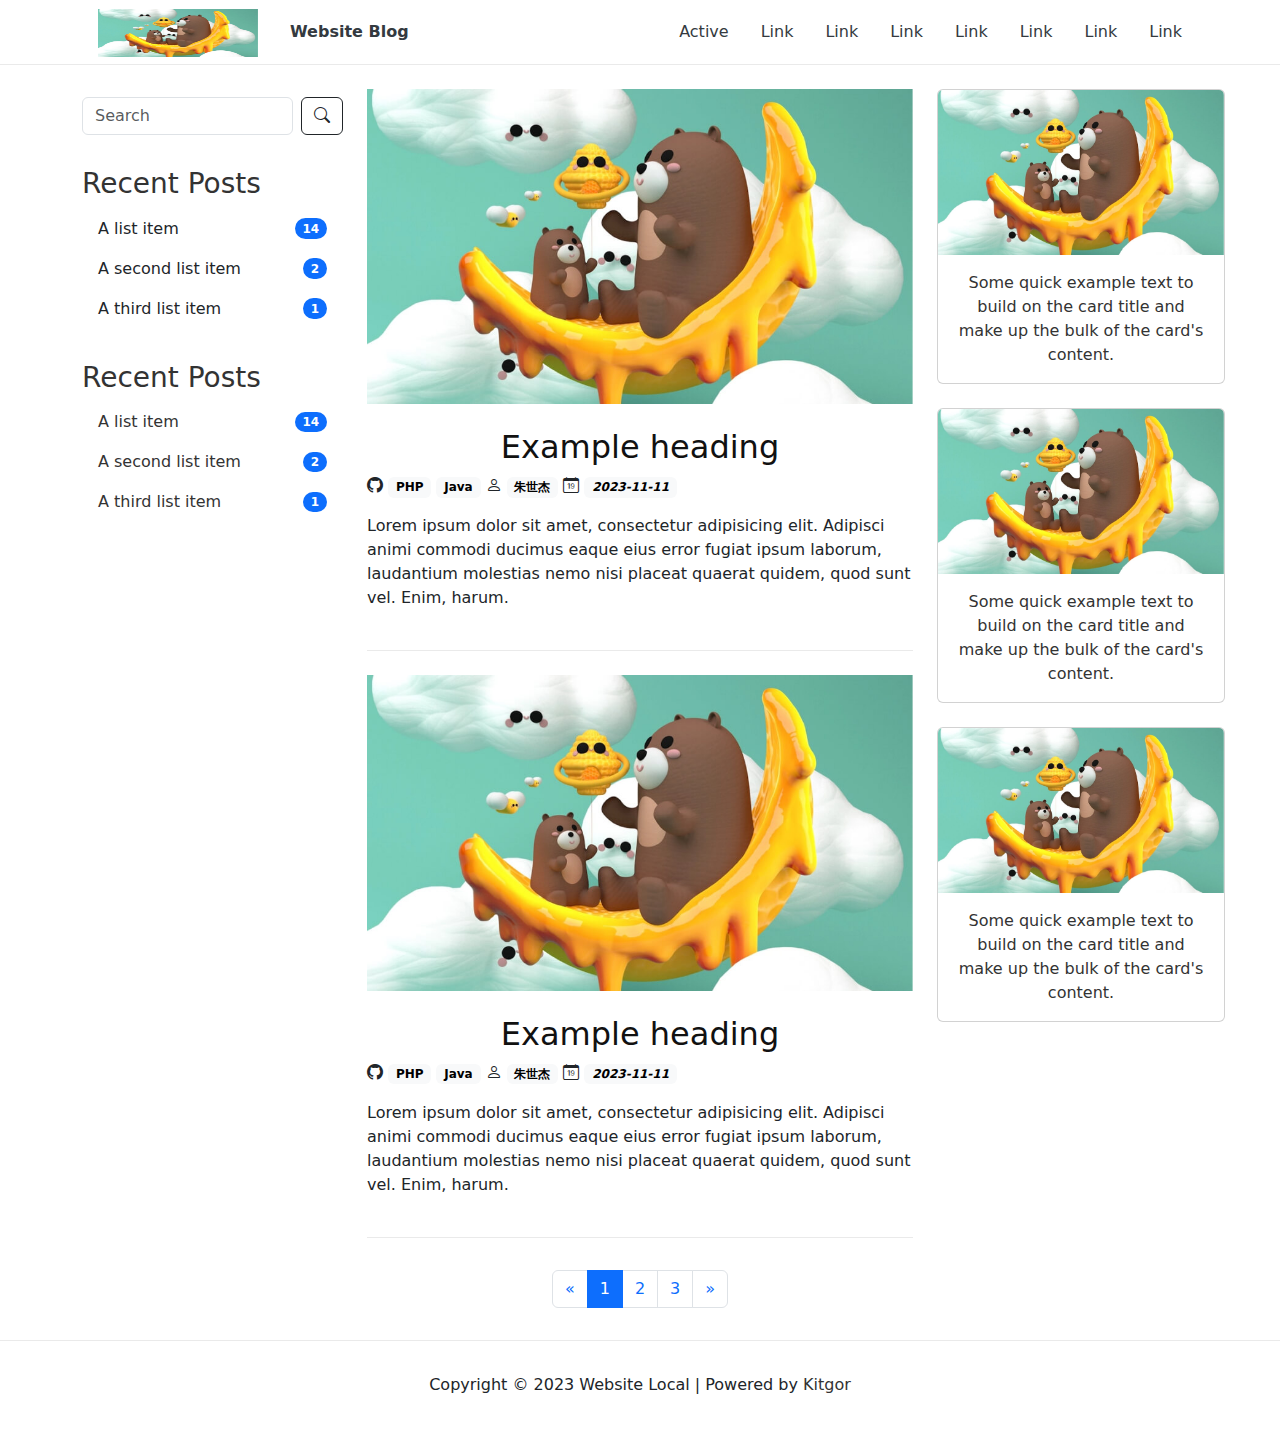
<file: index.html>
<!doctype html>
<html lang="en">
<head>
    <meta charset="UTF-8">
    <meta name="viewport"
          content="width=device-width, user-scalable=no, initial-scale=1.0, maximum-scale=1.0, minimum-scale=1.0">
    <meta http-equiv="X-UA-Compatible" content="ie=edge">
    <title>Document</title>
    <link rel="stylesheet" href="./assets/css/blog.css">

    <link href="./assets/css/bootstrap.min.css" rel="stylesheet">

    <link href="./assets/font/bootstrap-icons.min.css" rel="stylesheet">

    <script src="./assets/js/bootstrap.min.js"></script>

</head>
<body>

<!-- Header Begin: -->
<header class="container-fluid kit-primary-header">
    <div class="container text-center">
        <div class="row">
            <div class="col-4">
                <ul class="nav kit-menu-links">
                    <li class="nav-item">
                        <a class="nav-link" aria-current="page" href="detail.html">
                            <img class="kit-logo" src="./assets/img/content.jpeg" alt="blog">
                        </a>
                    </li>
                    <li class="nav-item">
                        <a class="nav-link" aria-current="page" href="index.html">
                            <strong>
                                Website Blog
                            </strong>
                        </a>
                    </li>
                </ul>
            </div>

            <div class="col-8">
                <ul class="nav justify-content-end kit-menu-links">
                    <li class="nav-item">
                        <a class="nav-link active" aria-current="page" href="detail.html">Active</a>
                    </li>
                    <li class="nav-item">
                        <a class="nav-link" href="detail.html">Link</a>
                    </li>
                    <li class="nav-item">
                        <a class="nav-link" href="detail.html">Link</a>
                    </li>
                    <li class="nav-item">
                        <a class="nav-link" href="detail.html">Link</a>
                    </li>
                    <li class="nav-item">
                        <a class="nav-link" href="detail.html">Link</a>
                    </li>
                    <li class="nav-item">
                        <a class="nav-link" href="detail.html">Link</a>
                    </li>
                    <li class="nav-item">
                        <a class="nav-link" href="detail.html">Link</a>
                    </li>
                    <li class="nav-item">
                        <a class="nav-link" href="detail.html">Link</a>
                    </li>
                </ul>
            </div>
        </div>
    </div>
</header>
<!-- Header End; -->

<!-- Main Begin: -->
<main class="container text-center">
    <div class="row">
        <!-- Left Sidebar Begin: -->
        <div class="col-3">

            <div class="kit-left-sidebar">
                <form class="d-flex" role="search">
                    <input class="form-control me-2" type="search" placeholder="Search" aria-label="Search">
                    <button class="btn btn-outline-dark" type="submit"><i class="bi-search"></i></button>
                </form>
            </div>

            <div class="kit-left-sidebar">
                <h3><a href="detail.html">Recent Posts</a></h3>
                <ul class="list-group">
                    <li class="list-group-item d-flex justify-content-between align-items-center">
                        A list item
                        <span class="badge bg-primary rounded-pill">14</span>
                    </li>
                    <li class="list-group-item d-flex justify-content-between align-items-center">
                        A second list item
                        <span class="badge bg-primary rounded-pill">2</span>
                    </li>
                    <li class="list-group-item d-flex justify-content-between align-items-center">
                        A third list item
                        <span class="badge bg-primary rounded-pill">1</span>
                    </li>
                </ul>
            </div>

            <div class="kit-left-sidebar">
                <h3><a href="detail.html">Recent Posts</a></h3>
                <ul class="list-group">
                    <li class="list-group-item d-flex justify-content-between align-items-center">
                        <a href="detail.html">A list item</a>
                        <span class="badge bg-primary rounded-pill">14</span>
                    </li>
                    <li class="list-group-item d-flex justify-content-between align-items-center">
                        <a href="detail.html">A second list item</a>
                        <span class="badge bg-primary rounded-pill">2</span>
                    </li>
                    <li class="list-group-item d-flex justify-content-between align-items-center">
                        <a href="detail.html">A third list item</a>
                        <span class="badge bg-primary rounded-pill">1</span>
                    </li>
                </ul>
            </div>
        </div>
        <!-- Left Sidebar End; -->

        <!-- Article Content Begin: -->
        <div class="col-6">
            <!-- 文章 Begin: -->
            <div class="kit-article-list-container">

                <div class="kit-article-image">
                    <a href="detail.html"><img src="./assets/img/content.jpeg" class="img-fluid" alt="..."></a>
                </div>

                <h2 class="kit-article-title"><a href="detail.html">Example heading</a></h2>

                <div class="kit-article-info">
                    <span>
                        <i class="bi-github" role="img" aria-label="GitHub"></i>
                        <a href="detail.html" class="badge text-bg-light">PHP</a>
                        <a href="detail.html" class="badge text-bg-light">Java</a>
                    </span>
                    <span>
                        <i class="bi-person"></i>
                        <a href="detail.html" class="badge text-bg-light">朱世杰</a>
                    </span>
                    <span>
                        <i class="bi-calendar-date"></i>
                        <i class="badge text-bg-light">2023-11-11</i>
                    </span>
                </div>

                <div class="kit-article-content">
                    <p>
                        Lorem ipsum dolor sit amet, consectetur adipisicing elit. Adipisci animi commodi ducimus eaque
                        eius error fugiat ipsum laborum, laudantium molestias nemo nisi placeat quaerat quidem, quod
                        sunt vel. Enim, harum.
                    </p>
                </div>
            </div>
            <!-- 文章 End; -->

            <!-- 文章 Begin: -->
            <div class="kit-article-list-container">

                <div class="kit-article-image">
                    <a href="detail.html"><img src="./assets/img/content.jpeg" class="img-fluid" alt="..."></a>
                </div>

                <h2 class="kit-article-title"><a href="detail.html">Example heading</a></h2>

                <div class="kit-article-info">
                    <span>
                        <i class="bi-github" role="img" aria-label="GitHub"></i>
                        <a href="detail.html" class="badge text-bg-light">PHP</a>
                        <a href="detail.html" class="badge text-bg-light">Java</a>
                    </span>
                    <span>
                        <i class="bi-person"></i>
                        <a href="detail.html" class="badge text-bg-light">朱世杰</a>
                    </span>
                    <span>
                        <i class="bi-calendar-date"></i>
                        <i class="badge text-bg-light">2023-11-11</i>
                    </span>
                </div>

                <div class="kit-article-content">
                    <p>
                        Lorem ipsum dolor sit amet, consectetur adipisicing elit. Adipisci animi commodi ducimus eaque
                        eius error fugiat ipsum laborum, laudantium molestias nemo nisi placeat quaerat quidem, quod
                        sunt vel. Enim, harum.
                    </p>
                </div>
            </div>
            <!-- 文章 End; -->

            <!-- Page Begin: -->
            <div class="kit-paging">
                <nav aria-label="Page navigation example">
                    <ul class="pagination justify-content-center">
                        <li class="page-item">
                            <a class="page-link" href="#" aria-label="Previous">
                                <span aria-hidden="true">&laquo;</span>
                            </a>
                        </li>
                        <li class="page-item active"><a class="page-link" href="#">1</a></li>
                        <li class="page-item"><a class="page-link" href="#">2</a></li>
                        <li class="page-item"><a class="page-link" href="#">3</a></li>
                        <li class="page-item">
                            <a class="page-link" href="#" aria-label="Next">
                                <span aria-hidden="true">&raquo;</span>
                            </a>
                        </li>
                    </ul>
                </nav>
            </div>
            <!-- Page End; -->

        </div>
        <!-- Article Content End; -->

        <!-- Right Sidebar Begin: -->
        <div class="col-3">
            <div class="kit-right-sidebar">
                <!-- Sidebar Card Begin: -->
                <div class="card kit-right-sidebar-card">
                    <a href="detail.html"><img src="./assets/img/content.jpeg" class="card-img-top" alt="..."></a>
                    <div class="card-body">
                        <p class="card-text">
                            <a href="detail.html">Some quick example text to build on the card title and make up the bulk of
                                the card's content.</a>
                        </p>
                    </div>
                </div>
                <!-- Sidebar Card End; -->

                <!-- Sidebar Card Begin: -->
                <div class="card kit-right-sidebar-card">
                    <a href="detail.html"><img src="./assets/img/content.jpeg" class="card-img-top" alt="..."></a>
                    <div class="card-body">
                        <p class="card-text">
                            <a href="detail.html">Some quick example text to build on the card title and make up the bulk of
                                the card's content.</a>
                        </p>
                    </div>
                </div>
                <!-- Sidebar Card End; -->

                <!-- Sidebar Card Begin: -->
                <div class="card kit-right-sidebar-card">
                    <a href="detail.html"><img src="./assets/img/content.jpeg" class="card-img-top" alt="..."></a>
                    <div class="card-body">
                        <p class="card-text">
                            <a href="detail.html">Some quick example text to build on the card title and make up the bulk of
                                the card's content.</a>
                        </p>
                    </div>
                </div>
                <!-- Sidebar Card End; -->
            </div>

        </div>
        <!-- Right Sidebar End; -->
    </div>
</main>
<!-- Main End; -->

<!-- Footer Begin: -->
<footer class="footer container-fluid kit-primary-footer">
    <div class="container kit-primary-footer-container">
        Copyright © 2023 Website Local | Powered by <a href="detail.html">Kitgor</a>
    </div>
</footer>
<!-- Footer End; -->

</body>
</html>
</file>
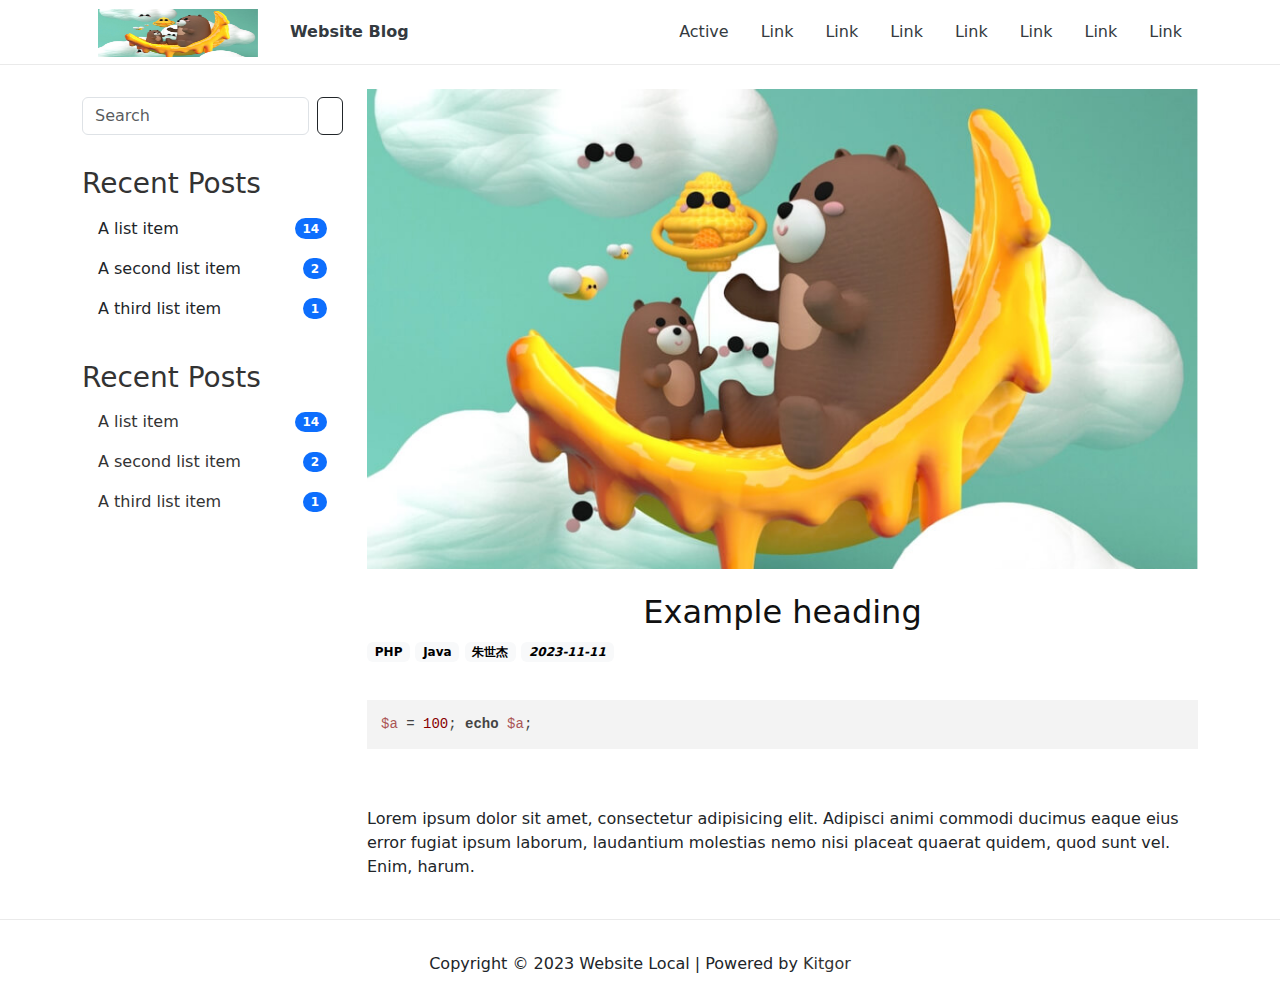
<file: detail.html>
<!doctype html>
<html lang="en">
<head>
    <meta charset="UTF-8">
    <meta name="viewport"
          content="width=device-width, user-scalable=no, initial-scale=1.0, maximum-scale=1.0, minimum-scale=1.0">
    <meta http-equiv="X-UA-Compatible" content="ie=edge">
    <title>Document</title>
    <link rel="stylesheet" href="./assets/css/blog.css">

    <link href="./assets/css/bootstrap.min.css" rel="stylesheet">

    <link href="./assets/css/default.min.css" rel="stylesheet">

    <script src="./assets/js/bootstrap.min.js"></script>

    <script src="./assets/js/bootstrap.min.js"></script>

    <script src="./assets/js/highlight.min.js"></script>

</head>
<body>

<!-- Header Begin: -->
<header class="container-fluid kit-primary-header">
    <div class="container text-center">
        <div class="row">
            <div class="col-4">
                <ul class="nav kit-menu-links">
                    <li class="nav-item">
                        <a class="nav-link" aria-current="page" href="#">
                            <img class="kit-logo" src="./assets/img/content.jpeg" alt="blog">
                        </a>
                    </li>
                    <li class="nav-item">
                        <a class="nav-link" aria-current="page" href="index.html">
                            <strong>
                                Website Blog
                            </strong>
                        </a>
                    </li>
                </ul>
            </div>

            <div class="col-8">
                <ul class="nav justify-content-end kit-menu-links">
                    <li class="nav-item">
                        <a class="nav-link active" aria-current="page" href="#">Active</a>
                    </li>
                    <li class="nav-item">
                        <a class="nav-link" href="#">Link</a>
                    </li>
                    <li class="nav-item">
                        <a class="nav-link" href="#">Link</a>
                    </li>
                    <li class="nav-item">
                        <a class="nav-link" href="#">Link</a>
                    </li>
                    <li class="nav-item">
                        <a class="nav-link" href="#">Link</a>
                    </li>
                    <li class="nav-item">
                        <a class="nav-link" href="#">Link</a>
                    </li>
                    <li class="nav-item">
                        <a class="nav-link" href="#">Link</a>
                    </li>
                    <li class="nav-item">
                        <a class="nav-link" href="#">Link</a>
                    </li>
                </ul>
            </div>
        </div>
    </div>
</header>
<!-- Header End; -->

<!-- Main Begin: -->
<main class="container text-center">
    <div class="row">
        <!-- Left Sidebar Begin: -->
        <div class="col-3">

            <div class="kit-left-sidebar">
                <form class="d-flex" role="search">
                    <input class="form-control me-2" type="search" placeholder="Search" aria-label="Search">
                    <button class="btn btn-outline-dark" type="submit"><i class="bi-search"></i></button>
                </form>
            </div>

            <div class="kit-left-sidebar">
                <h3><a href="#">Recent Posts</a></h3>
                <ul class="list-group">
                    <li class="list-group-item d-flex justify-content-between align-items-center">
                        A list item
                        <span class="badge bg-primary rounded-pill">14</span>
                    </li>
                    <li class="list-group-item d-flex justify-content-between align-items-center">
                        A second list item
                        <span class="badge bg-primary rounded-pill">2</span>
                    </li>
                    <li class="list-group-item d-flex justify-content-between align-items-center">
                        A third list item
                        <span class="badge bg-primary rounded-pill">1</span>
                    </li>
                </ul>
            </div>

            <div class="kit-left-sidebar">
                <h3><a href="#">Recent Posts</a></h3>
                <ul class="list-group">
                    <li class="list-group-item d-flex justify-content-between align-items-center">
                        <a href="#">A list item</a>
                        <span class="badge bg-primary rounded-pill">14</span>
                    </li>
                    <li class="list-group-item d-flex justify-content-between align-items-center">
                        <a href="#">A second list item</a>
                        <span class="badge bg-primary rounded-pill">2</span>
                    </li>
                    <li class="list-group-item d-flex justify-content-between align-items-center">
                        <a href="#">A third list item</a>
                        <span class="badge bg-primary rounded-pill">1</span>
                    </li>
                </ul>
            </div>
        </div>
        <!-- Left Sidebar End; -->

        <!-- Article Content Begin: -->
        <div class="col-9">
            <!-- 文章 Begin: -->
            <div class="kit-article-list-container">

                <div class="kit-article-image">
                    <a href="#"><img src="./assets/img/content.jpeg" class="img-fluid" alt="..."></a>
                </div>

                <h2 class="kit-article-title"><a href="#">Example heading</a></h2>

                <div class="kit-article-info">
                    <span>
                        <i class="bi-github" role="img" aria-label="GitHub"></i>
                        <a href="#" class="badge text-bg-light">PHP</a>
                        <a href="#" class="badge text-bg-light">Java</a>
                    </span>
                    <span>
                        <i class="bi-person"></i>
                        <a href="#" class="badge text-bg-light">朱世杰</a>
                    </span>
                    <span>
                        <i class="bi-calendar-date"></i>
                        <i class="badge text-bg-light">2023-11-11</i>
                    </span>
                </div>

                <div class="kit-article-content">
                    <pre>
                        <code class="">$a = 100; echo $a;</code>
                    </pre>
                    <p>
                        Lorem ipsum dolor sit amet, consectetur adipisicing elit. Adipisci animi commodi ducimus eaque
                        eius error fugiat ipsum laborum, laudantium molestias nemo nisi placeat quaerat quidem, quod
                        sunt vel. Enim, harum.
                    </p>
                </div>
            </div>
            <!-- 文章 End; -->

        </div>
        <!-- Article Content End; -->

        <!-- Right Sidebar Begin: -->

        <!-- Right Sidebar End; -->
    </div>
</main>
<!-- Main End; -->

<!-- Footer Begin: -->
<footer class="footer container-fluid kit-primary-footer">
    <div class="container kit-primary-footer-container">
        Copyright © 2023 Website Local | Powered by <a href="#">Kitgor</a>
    </div>
</footer>
<!-- Footer End; -->

</body>
<script>
    // 语法高亮
    hljs.highlightAll();
</script>
</html>
</file>
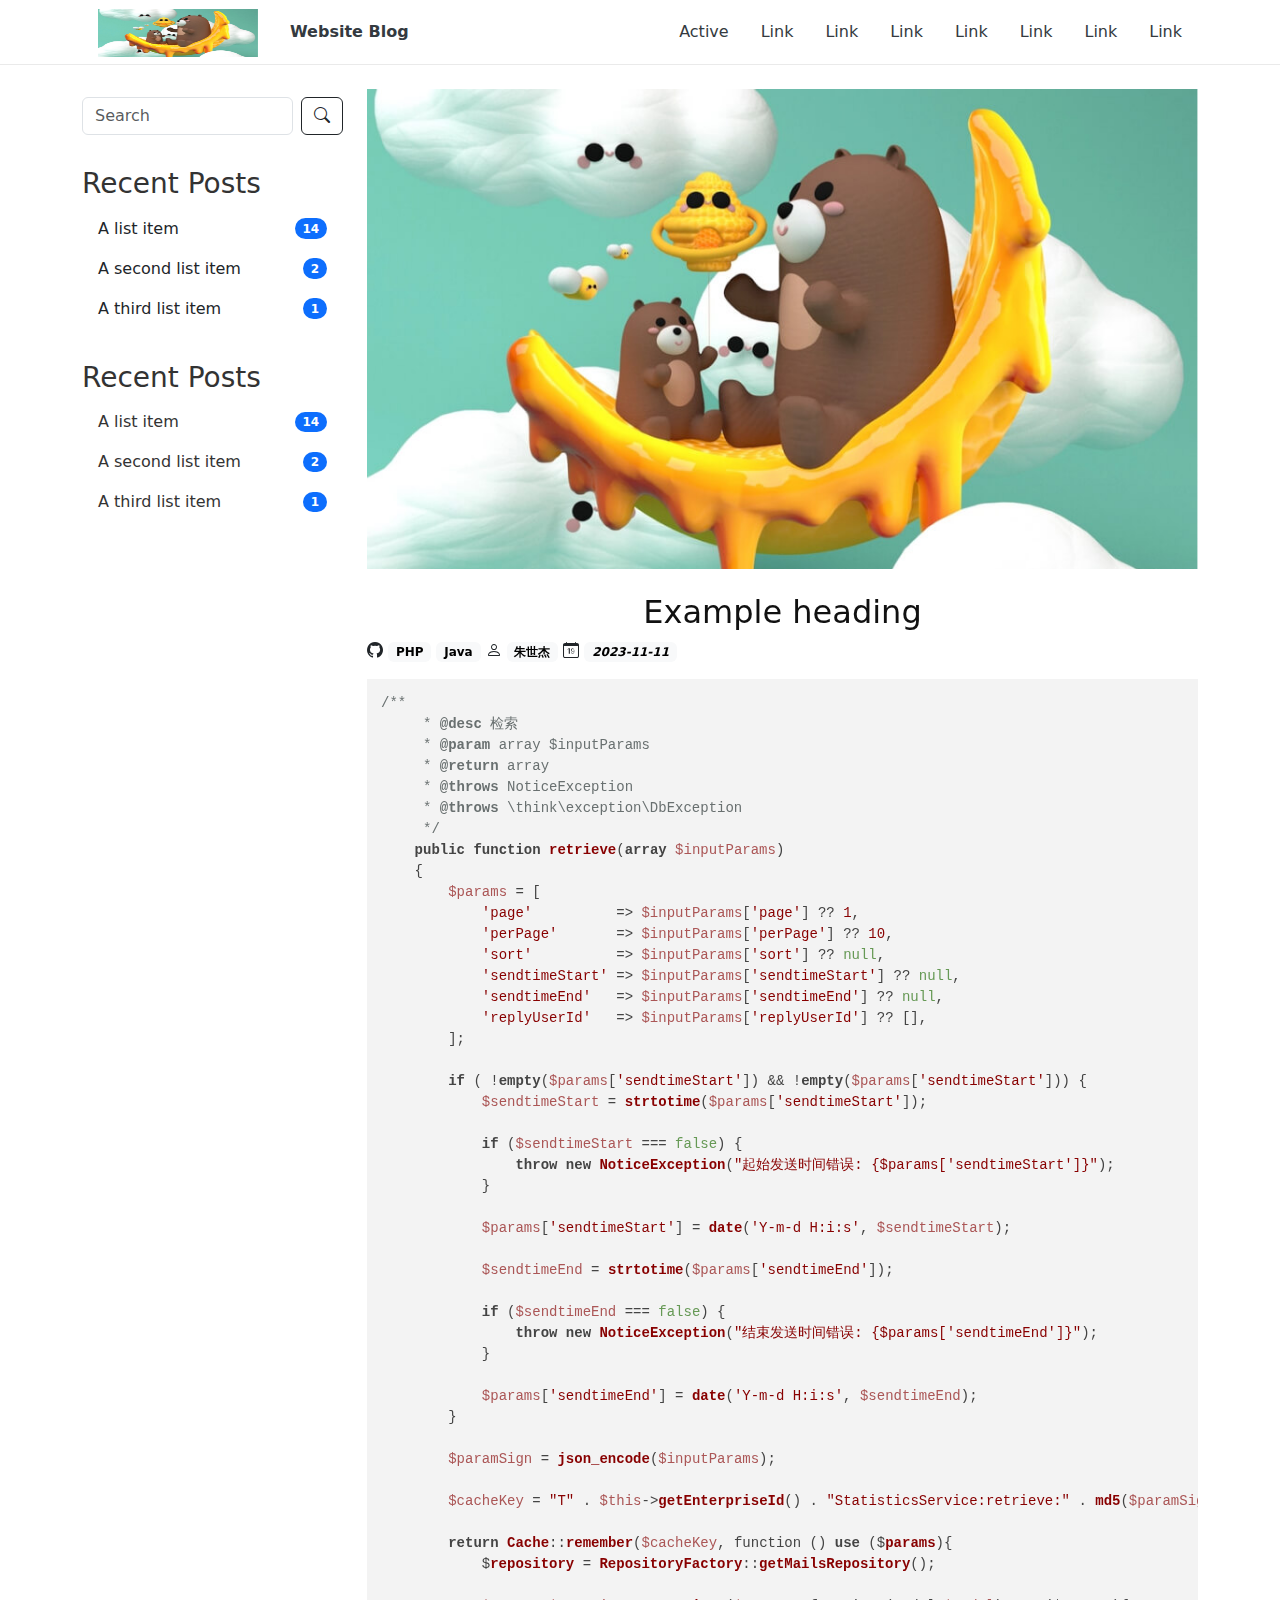
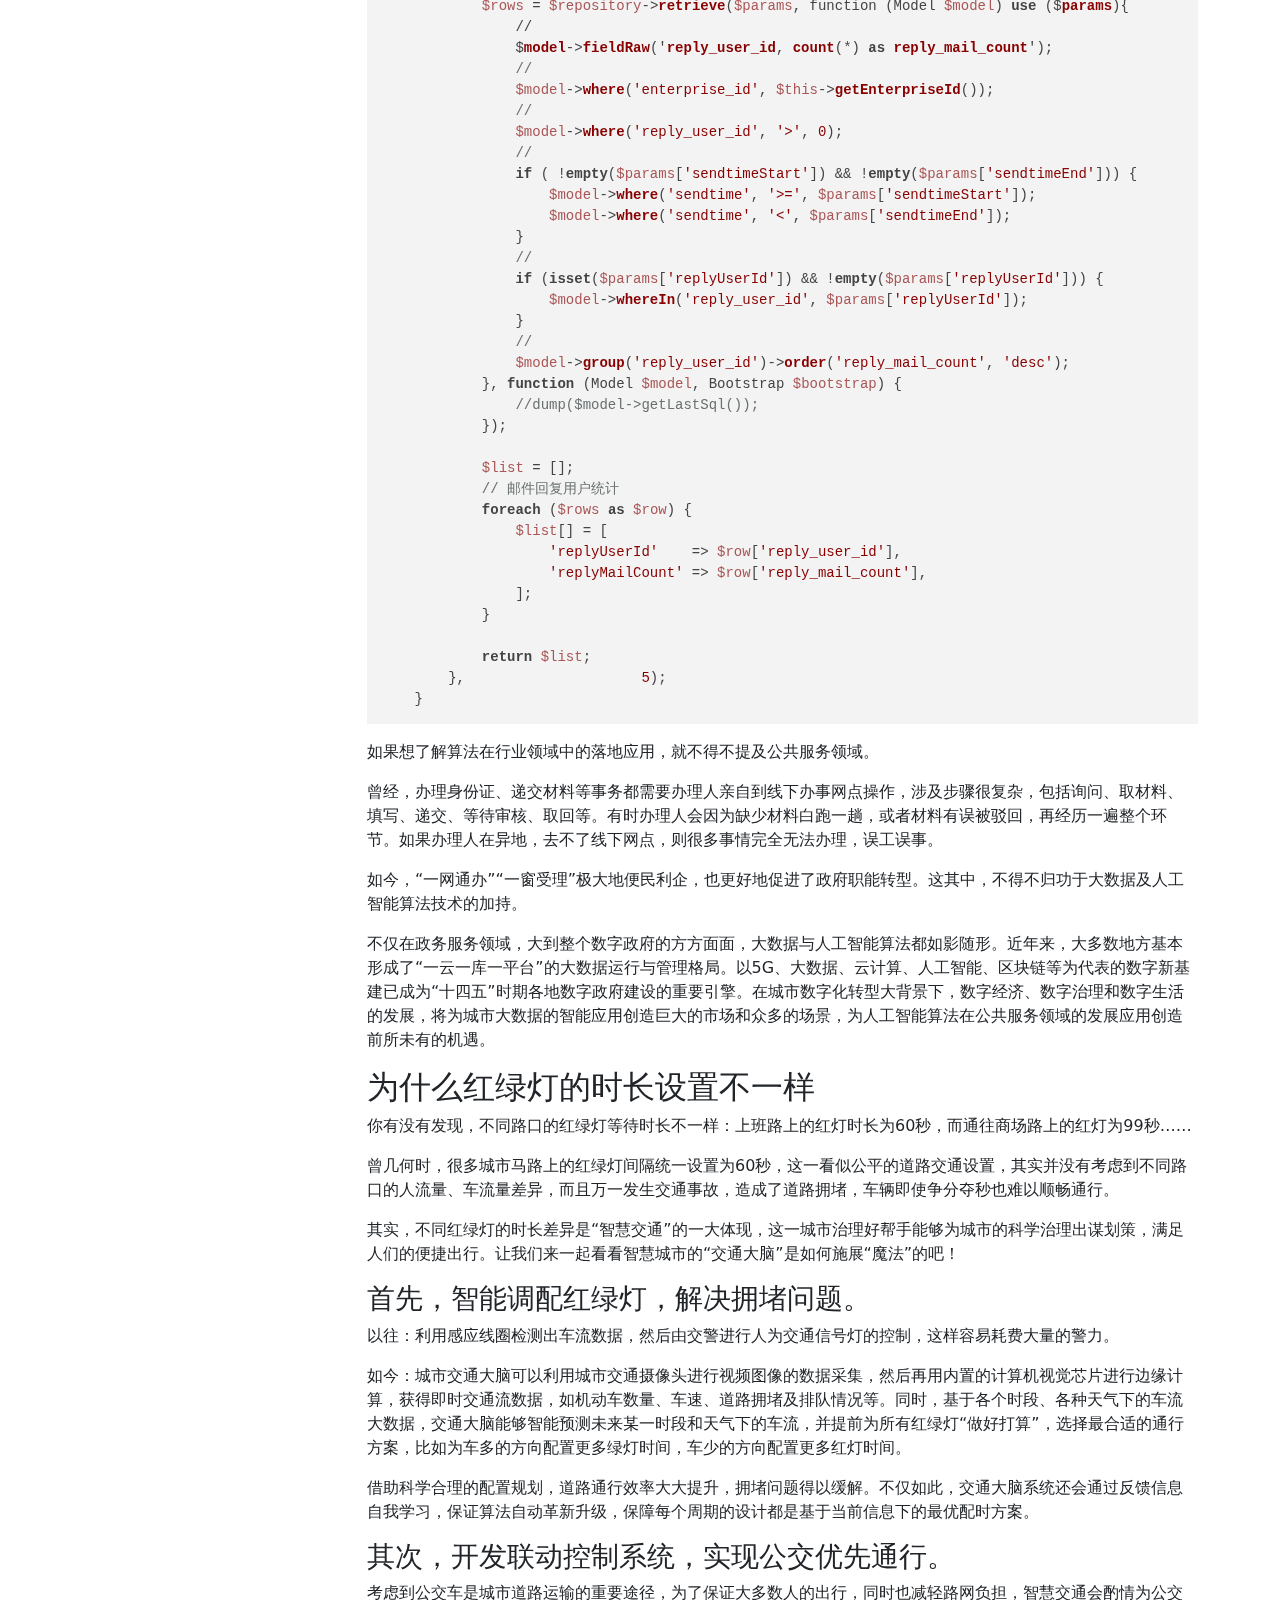
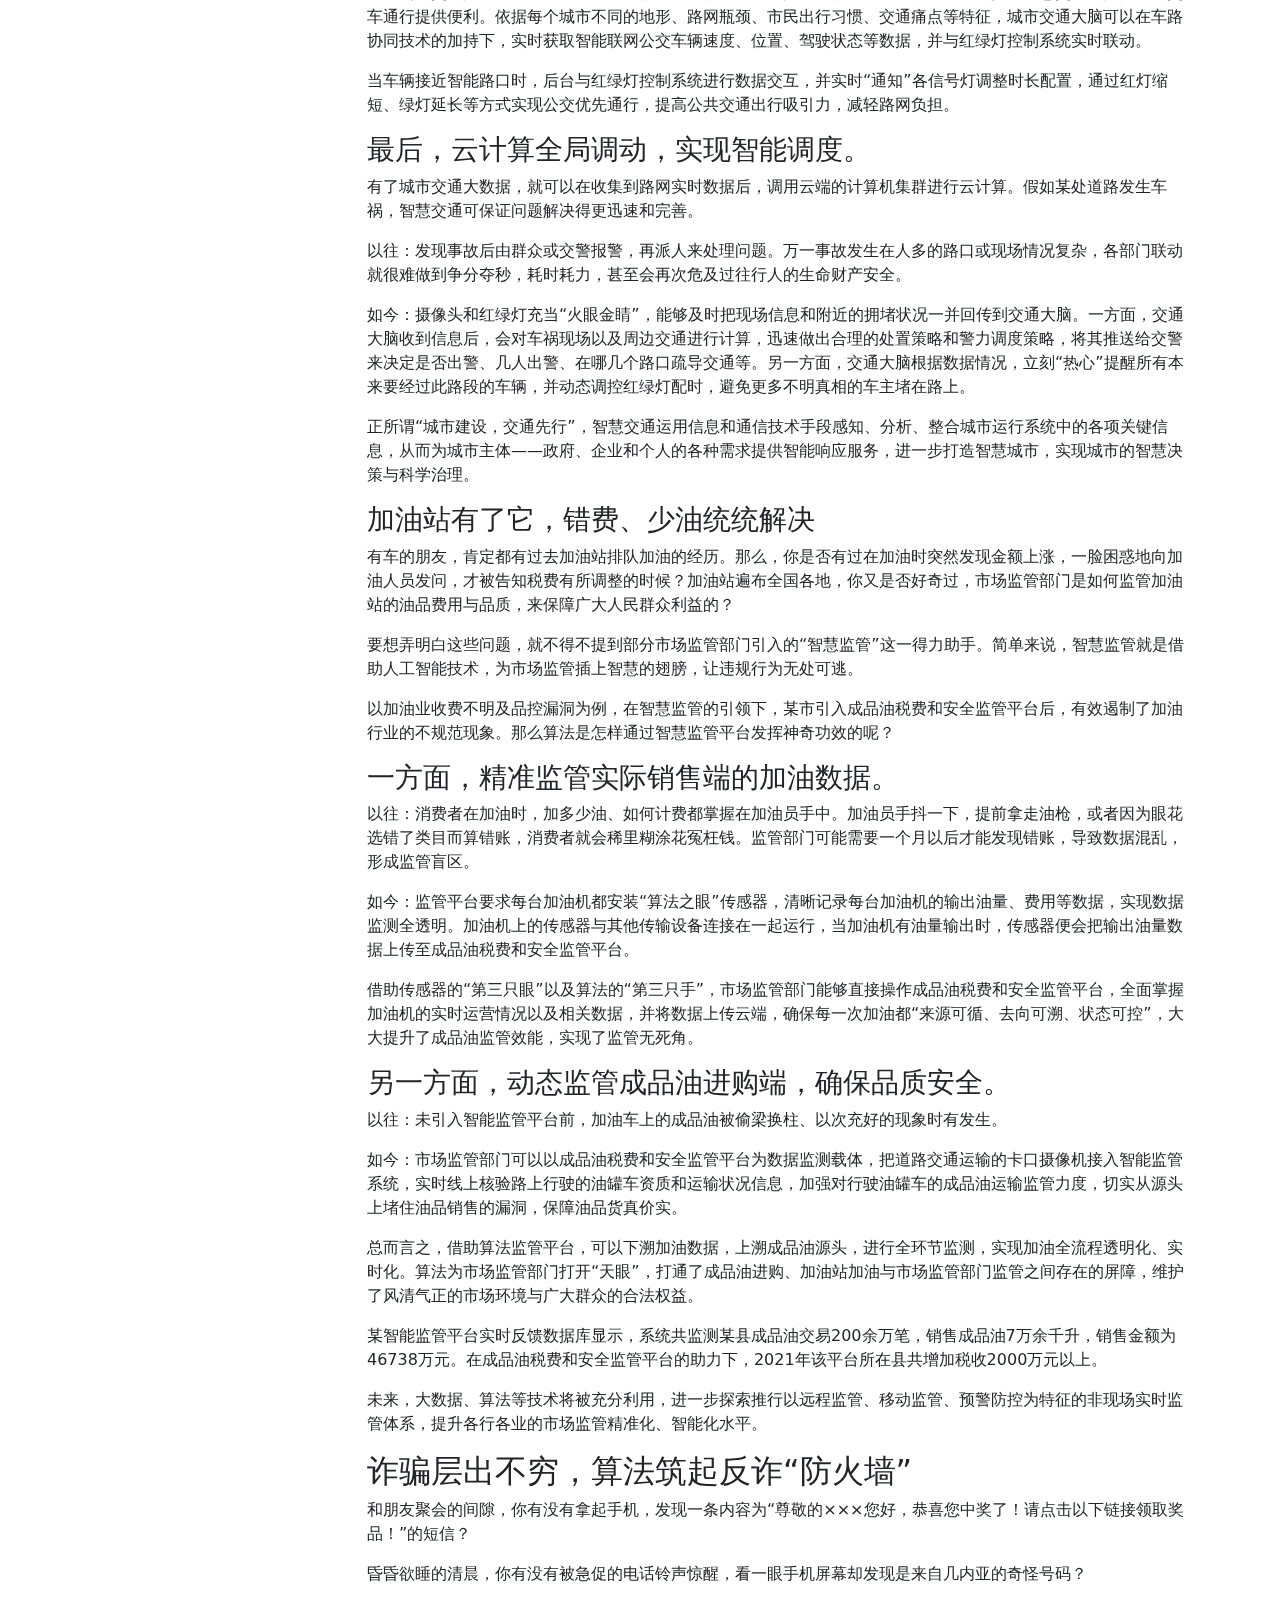
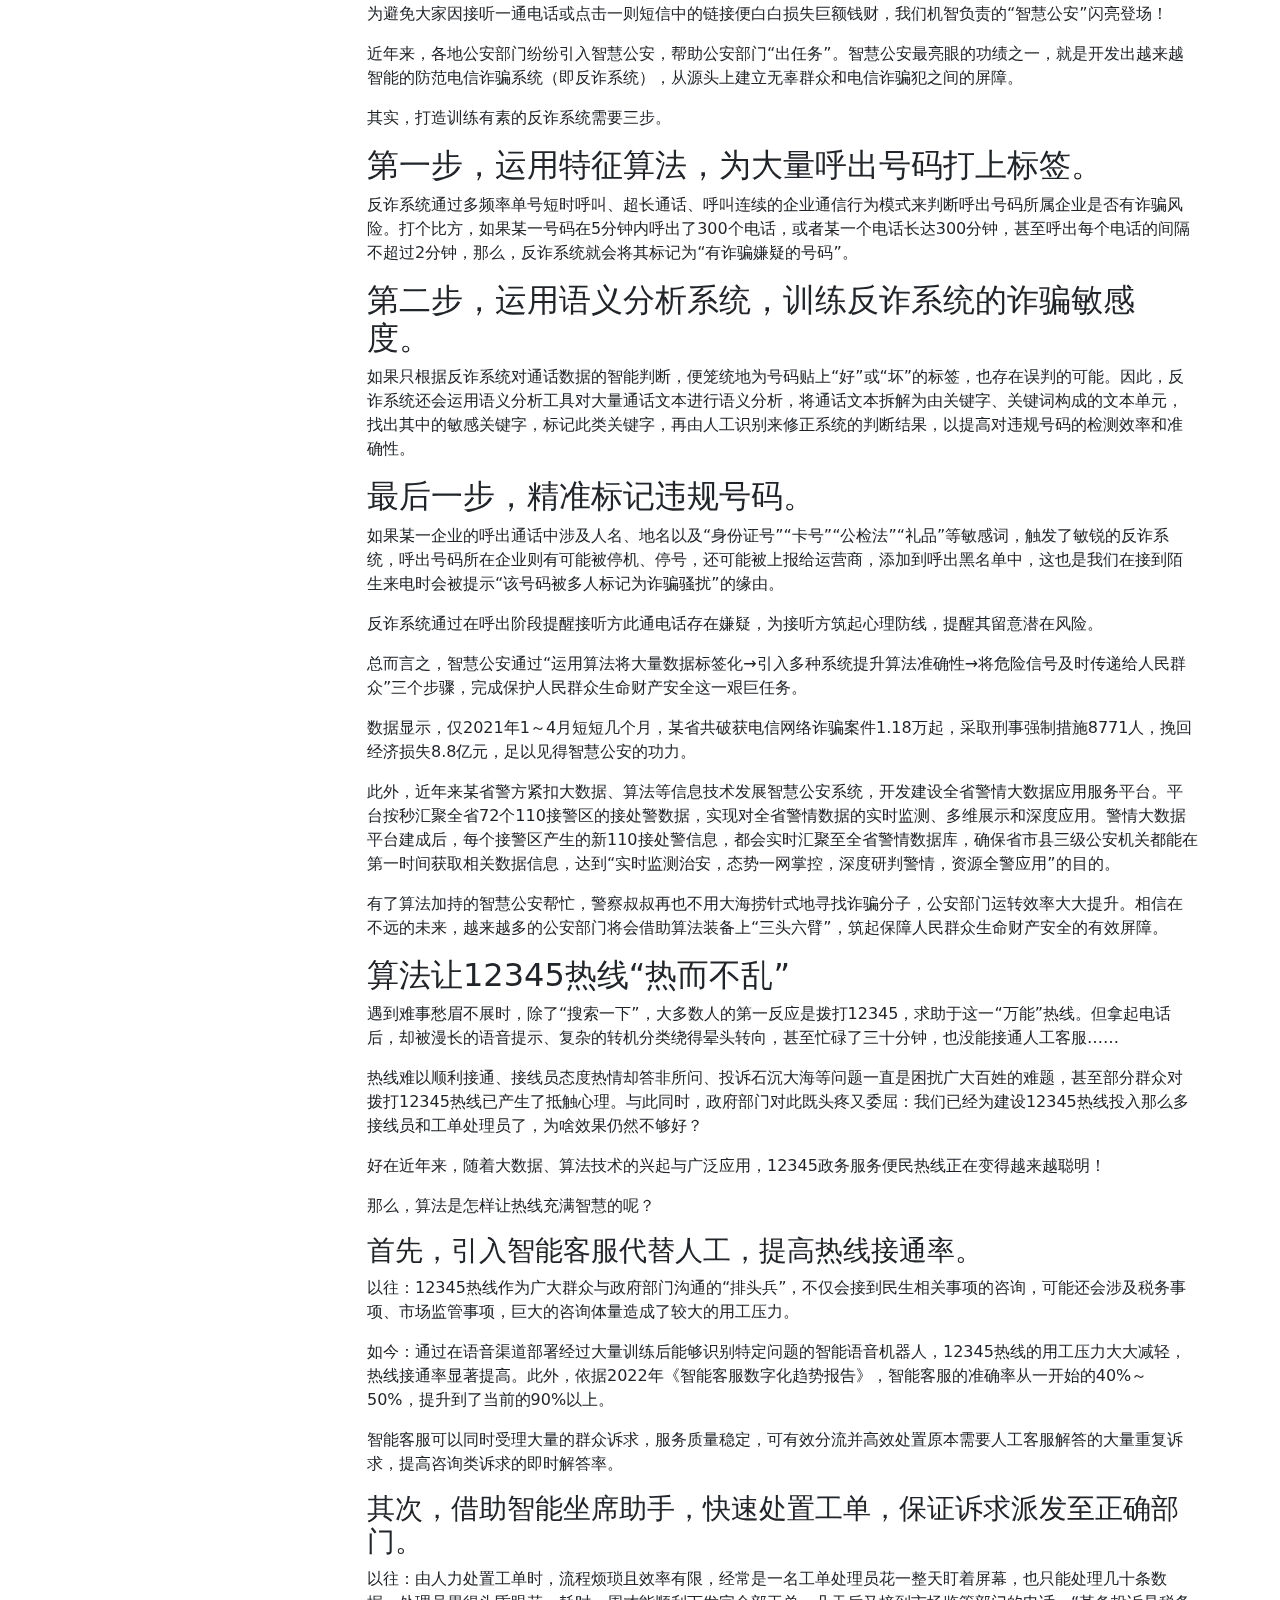
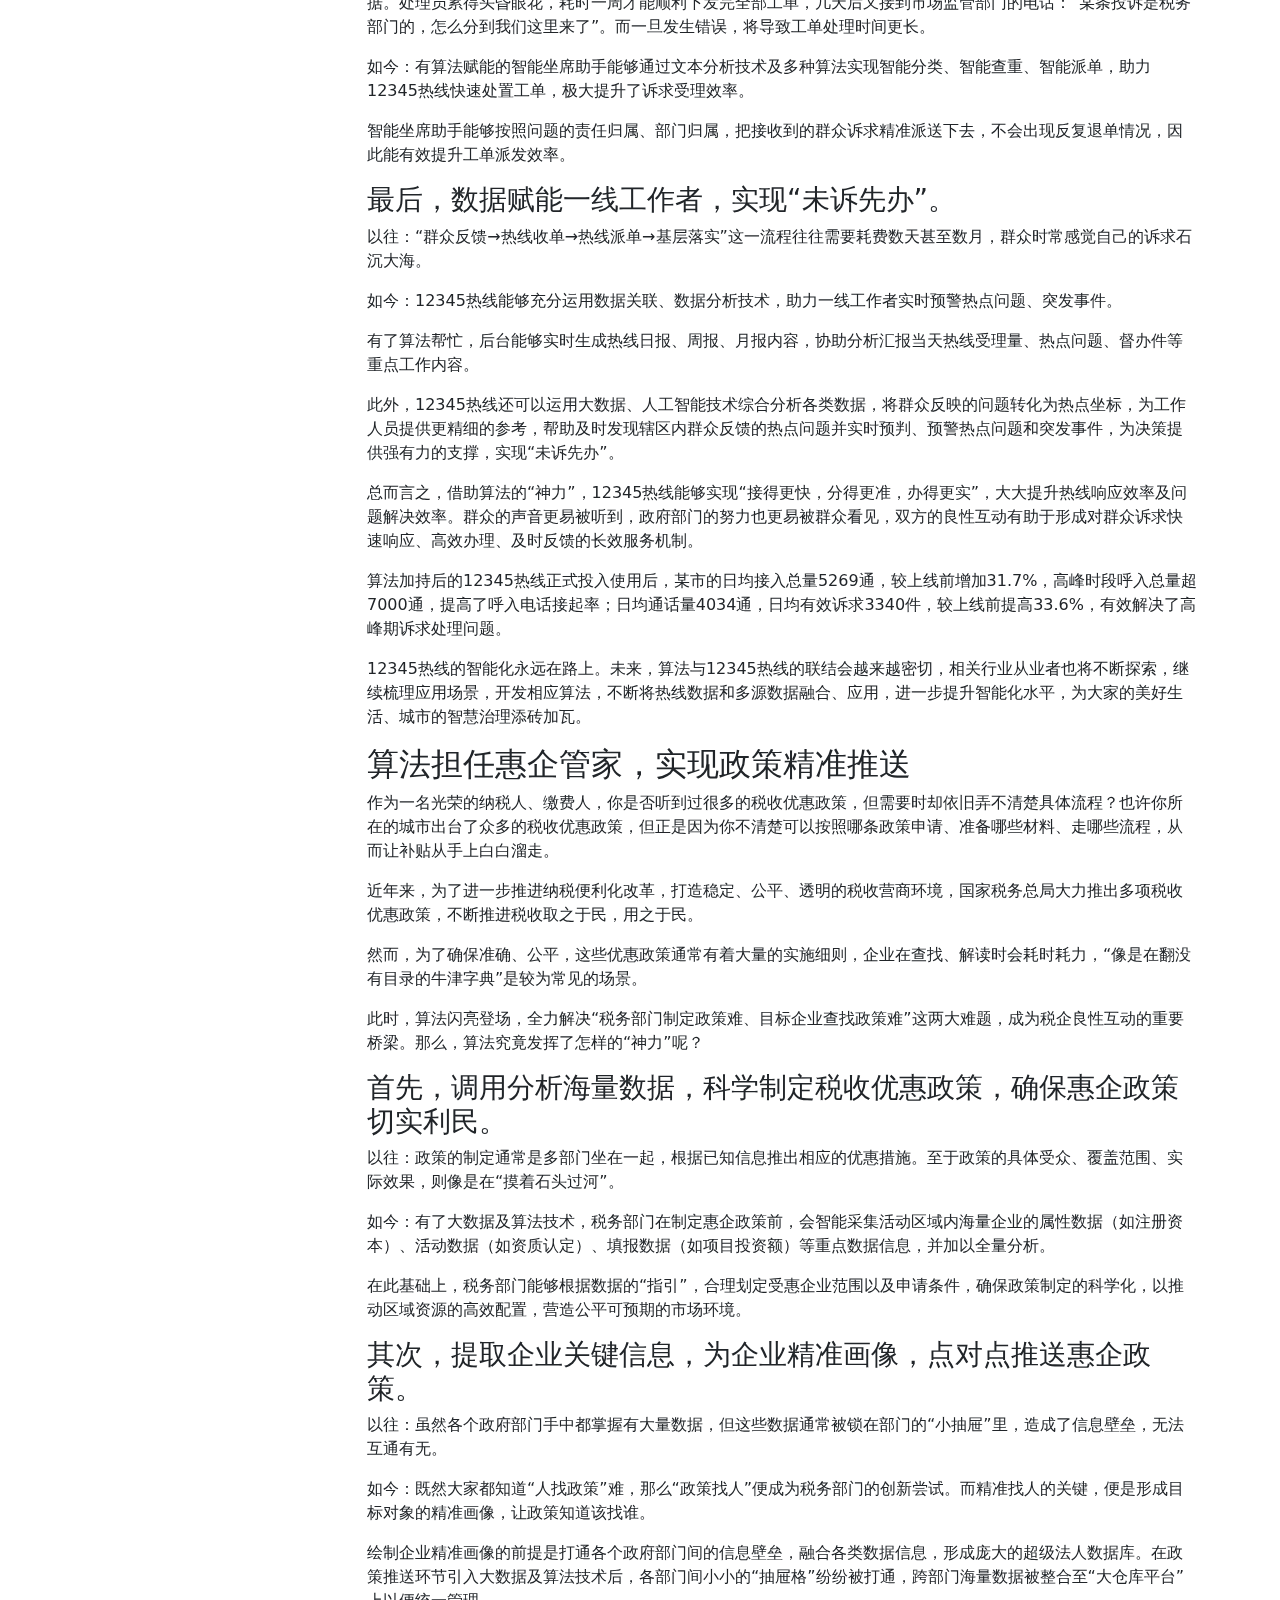
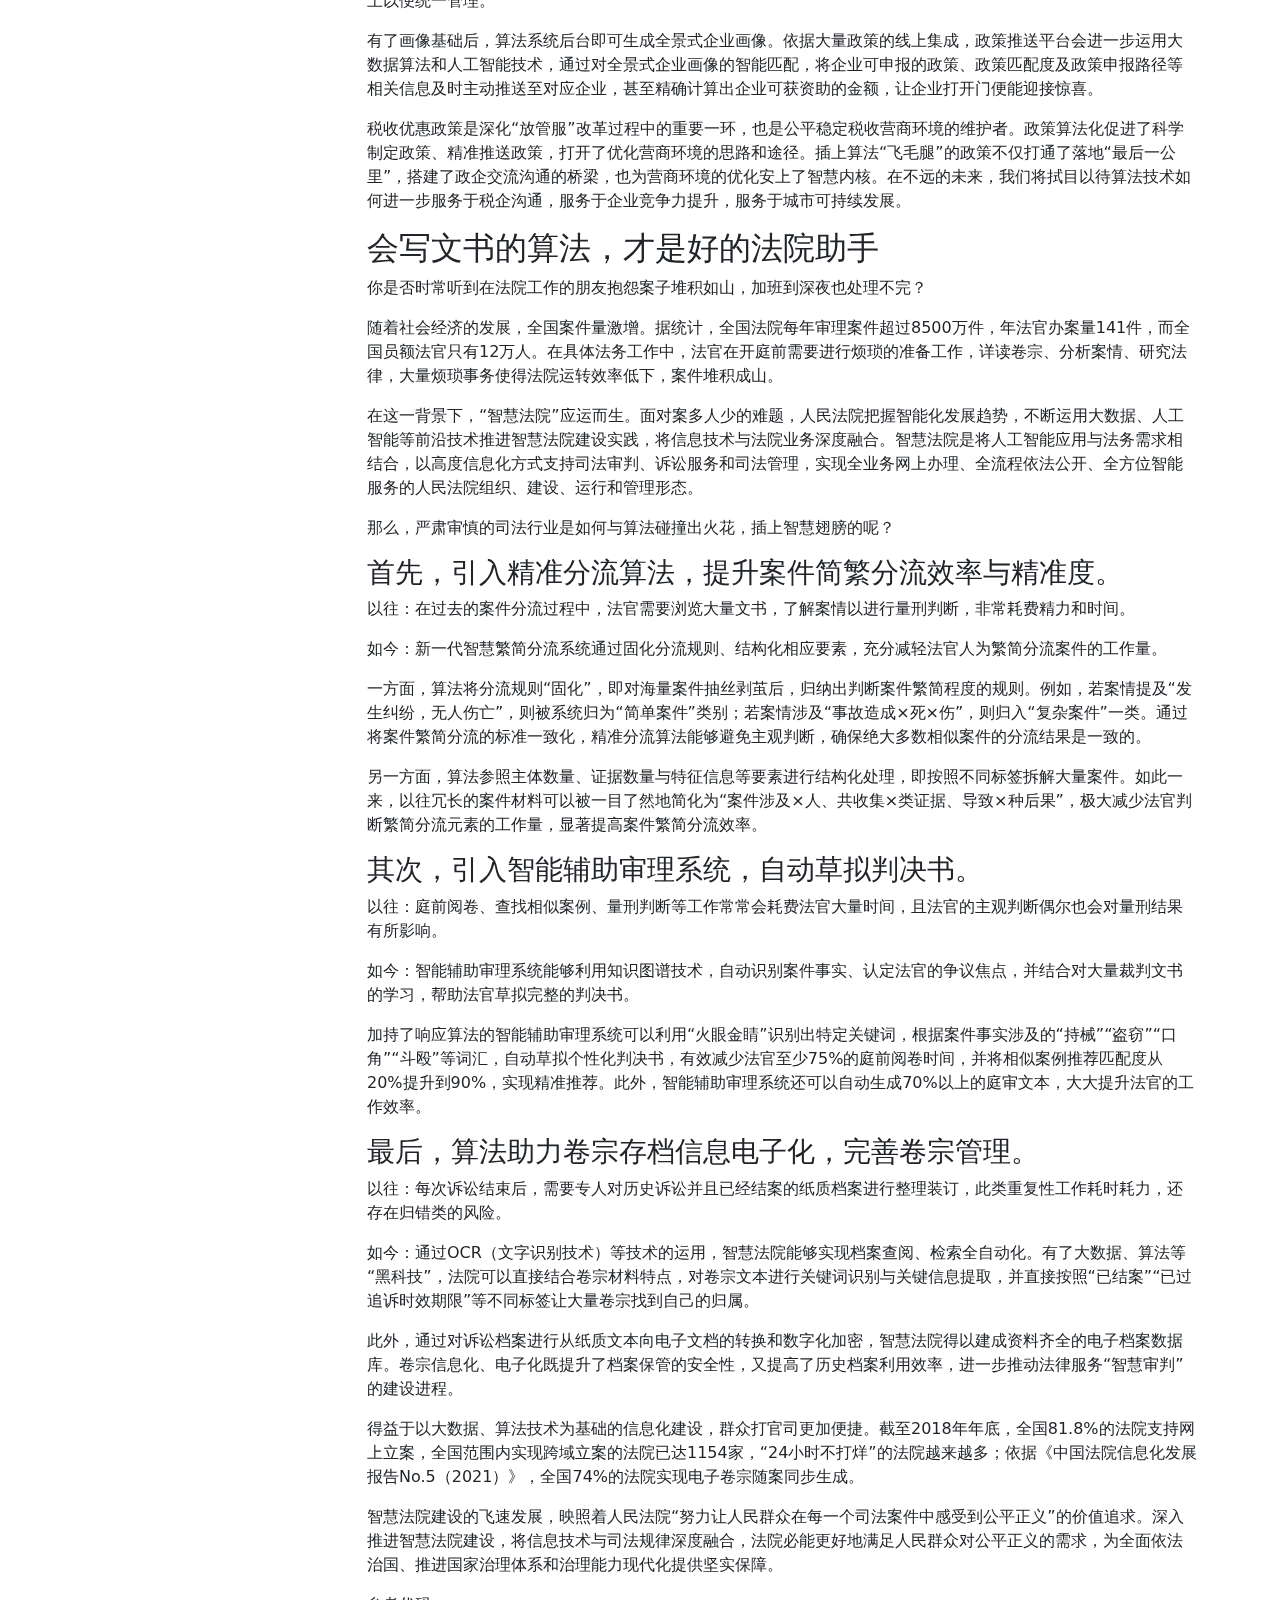
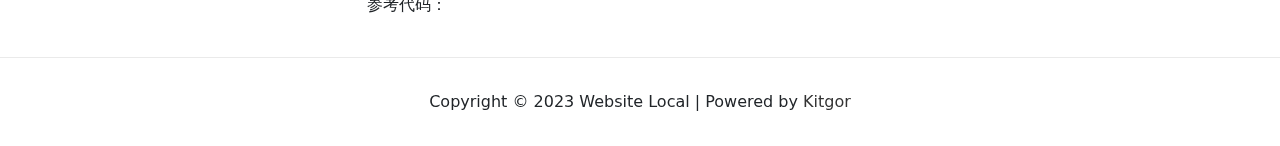
<file: detailv2.html>
<!doctype html>
<html lang="en">
<head>
    <meta charset="UTF-8">
    <meta name="viewport"
          content="width=device-width, user-scalable=no, initial-scale=1.0, maximum-scale=1.0, minimum-scale=1.0">
    <meta http-equiv="X-UA-Compatible" content="ie=edge">
    <title>Document</title>
    <link rel="stylesheet" href="./assets/css/blog.css">

    <link href="./assets/css/bootstrap.min.css" rel="stylesheet">

    <link href="./assets/font/bootstrap-icons.min.css" rel="stylesheet">

    <script src="./assets/js/bootstrap.min.js"></script>

    <link href="./assets/css/default.min.css" rel="stylesheet">

    <script src="./assets/js/highlight.min.js"></script>
</head>
<body>

<!-- Header Begin: -->
<header class="container-fluid kit-primary-header">
    <div class="container text-center">
        <div class="row">
            <div class="col-4">
                <ul class="nav kit-menu-links">
                    <li class="nav-item">
                        <a class="nav-link" aria-current="page" href="#">
                            <img class="kit-logo" src="./assets/img/content.jpeg" alt="blog">
                        </a>
                    </li>
                    <li class="nav-item">
                        <a class="nav-link" aria-current="page" href="index.html">
                            <strong>
                                Website Blog
                            </strong>
                        </a>
                    </li>
                </ul>
            </div>

            <div class="col-8">
                <ul class="nav justify-content-end kit-menu-links">
                    <li class="nav-item">
                        <a class="nav-link active" aria-current="page" href="#">Active</a>
                    </li>
                    <li class="nav-item">
                        <a class="nav-link" href="#">Link</a>
                    </li>
                    <li class="nav-item">
                        <a class="nav-link" href="#">Link</a>
                    </li>
                    <li class="nav-item">
                        <a class="nav-link" href="#">Link</a>
                    </li>
                    <li class="nav-item">
                        <a class="nav-link" href="#">Link</a>
                    </li>
                    <li class="nav-item">
                        <a class="nav-link" href="#">Link</a>
                    </li>
                    <li class="nav-item">
                        <a class="nav-link" href="#">Link</a>
                    </li>
                    <li class="nav-item">
                        <a class="nav-link" href="#">Link</a>
                    </li>
                </ul>
            </div>
        </div>
    </div>
</header>
<!-- Header End; -->

<!-- Main Begin: -->
<main class="container text-center">
    <div class="row">
        <!-- Left Sidebar Begin: -->
        <div class="col-3">

            <div class="kit-left-sidebar">
                <form class="d-flex" role="search">
                    <input class="form-control me-2" type="search" placeholder="Search" aria-label="Search">
                    <button class="btn btn-outline-dark" type="submit"><i class="bi-search"></i></button>
                </form>
            </div>

            <div class="kit-left-sidebar">
                <h3><a href="#">Recent Posts</a></h3>
                <ul class="list-group">
                    <li class="list-group-item d-flex justify-content-between align-items-center">
                        A list item
                        <span class="badge bg-primary rounded-pill">14</span>
                    </li>
                    <li class="list-group-item d-flex justify-content-between align-items-center">
                        A second list item
                        <span class="badge bg-primary rounded-pill">2</span>
                    </li>
                    <li class="list-group-item d-flex justify-content-between align-items-center">
                        A third list item
                        <span class="badge bg-primary rounded-pill">1</span>
                    </li>
                </ul>
            </div>

            <div class="kit-left-sidebar">
                <h3><a href="#">Recent Posts</a></h3>
                <ul class="list-group">
                    <li class="list-group-item d-flex justify-content-between align-items-center">
                        <a href="#">A list item</a>
                        <span class="badge bg-primary rounded-pill">14</span>
                    </li>
                    <li class="list-group-item d-flex justify-content-between align-items-center">
                        <a href="#">A second list item</a>
                        <span class="badge bg-primary rounded-pill">2</span>
                    </li>
                    <li class="list-group-item d-flex justify-content-between align-items-center">
                        <a href="#">A third list item</a>
                        <span class="badge bg-primary rounded-pill">1</span>
                    </li>
                </ul>
            </div>
        </div>
        <!-- Left Sidebar End; -->

        <!-- Article Content Begin: -->
        <div class="col-9">
            <!-- 文章 Begin: -->
            <div class="kit-article-list-container">

                <div class="kit-article-image">
                    <a href="#"><img src="./assets/img/content.jpeg" class="img-fluid" alt="..."></a>
                </div>

                <h2 class="kit-article-title"><a href="#">Example heading</a></h2>

                <div class="kit-article-info">
                    <span>
                        <i class="bi-github" role="img" aria-label="GitHub"></i>
                        <a href="#" class="badge text-bg-light">PHP</a>
                        <a href="#" class="badge text-bg-light">Java</a>
                    </span>
                    <span>
                        <i class="bi-person"></i>
                        <a href="#" class="badge text-bg-light">朱世杰</a>
                    </span>
                    <span>
                        <i class="bi-calendar-date"></i>
                        <i class="badge text-bg-light">2023-11-11</i>
                    </span>
                </div>

                <div class="kit-article-content">
                    <section>
                        <!-- wp:code -->
                        <pre class="wp-block-code"><code>/**
     * @desc 检索
     * @param array $inputParams
     * @return array
     * @throws NoticeException
     * @throws \think\exception\DbException
     */
    public function retrieve(array $inputParams)
    {
        $params = &#91;
            'page'          => $inputParams&#91;'page'] ?? 1,
            'perPage'       => $inputParams&#91;'perPage'] ?? 10,
            'sort'          => $inputParams&#91;'sort'] ?? null,
            'sendtimeStart' => $inputParams&#91;'sendtimeStart'] ?? null,
            'sendtimeEnd'   => $inputParams&#91;'sendtimeEnd'] ?? null,
            'replyUserId'   => $inputParams&#91;'replyUserId'] ?? &#91;],
        ];

        if ( !empty($params&#91;'sendtimeStart']) &amp;&amp; !empty($params&#91;'sendtimeStart'])) {
            $sendtimeStart = strtotime($params&#91;'sendtimeStart']);

            if ($sendtimeStart === false) {
                throw new NoticeException("起始发送时间错误: {$params&#91;'sendtimeStart']}");
            }

            $params&#91;'sendtimeStart'] = date('Y-m-d H:i:s', $sendtimeStart);

            $sendtimeEnd = strtotime($params&#91;'sendtimeEnd']);

            if ($sendtimeEnd === false) {
                throw new NoticeException("结束发送时间错误: {$params&#91;'sendtimeEnd']}");
            }

            $params&#91;'sendtimeEnd'] = date('Y-m-d H:i:s', $sendtimeEnd);
        }

        $paramSign = json_encode($inputParams);

        $cacheKey = "T" . $this->getEnterpriseId() . "StatisticsService:retrieve:" . md5($paramSign);

        return Cache::remember($cacheKey, function () use ($params){
            $repository = RepositoryFactory::getMailsRepository();

            $rows = $repository->retrieve($params, function (Model $model) use ($params){
                //
                $model->fieldRaw('reply_user_id, count(*) as reply_mail_count');
                //
                $model->where('enterprise_id', $this->getEnterpriseId());
                //
                $model->where('reply_user_id', '>', 0);
                //
                if ( !empty($params&#91;'sendtimeStart']) &amp;&amp; !empty($params&#91;'sendtimeEnd'])) {
                    $model->where('sendtime', '>=', $params&#91;'sendtimeStart']);
                    $model->where('sendtime', '&lt;', $params&#91;'sendtimeEnd']);
                }
                //
                if (isset($params&#91;'replyUserId']) &amp;&amp; !empty($params&#91;'replyUserId'])) {
                    $model->whereIn('reply_user_id', $params&#91;'replyUserId']);
                }
                //
                $model->group('reply_user_id')->order('reply_mail_count', 'desc');
            }, function (Model $model, Bootstrap $bootstrap) {
                //dump($model->getLastSql());
            });

            $list = &#91;];
            // 邮件回复用户统计
            foreach ($rows as $row) {
                $list&#91;] = &#91;
                    'replyUserId'    => $row&#91;'reply_user_id'],
                    'replyMailCount' => $row&#91;'reply_mail_count'],
                ];
            }

            return $list;
        },                     5);
    }</code></pre>
                        <!-- /wp:code -->

                        <!-- wp:paragraph -->
                        <p></p>
                        <!-- /wp:paragraph -->

                        <!-- wp:paragraph -->
                        <p>如果想了解算法在行业领域中的落地应用，就不得不提及公共服务领域。</p>
                        <!-- /wp:paragraph -->

                        <!-- wp:paragraph -->
                        <p>曾经，办理身份证、递交材料等事务都需要办理人亲自到线下办事网点操作，涉及步骤很复杂，包括询问、取材料、填写、递交、等待审核、取回等。有时办理人会因为缺少材料白跑一趟，或者材料有误被驳回，再经历一遍整个环节。如果办理人在异地，去不了线下网点，则很多事情完全无法办理，误工误事。</p>
                        <!-- /wp:paragraph -->

                        <!-- wp:paragraph -->
                        <p>如今，“一网通办”“一窗受理”极大地便民利企，也更好地促进了政府职能转型。这其中，不得不归功于大数据及人工智能算法技术的加持。</p>
                        <!-- /wp:paragraph -->

                        <!-- wp:paragraph -->
                        <p>不仅在政务服务领域，大到整个数字政府的方方面面，大数据与人工智能算法都如影随形。近年来，大多数地方基本形成了“一云一库一平台”的大数据运行与管理格局。以5G、大数据、云计算、人工智能、区块链等为代表的数字新基建已成为“十四五”时期各地数字政府建设的重要引擎。在城市数字化转型大背景下，数字经济、数字治理和数字生活的发展，将为城市大数据的智能应用创造巨大的市场和众多的场景，为人工智能算法在公共服务领域的发展应用创造前所未有的机遇。</p>
                        <!-- /wp:paragraph -->

                        <!-- wp:heading -->
                        <h2 class="wp-block-heading">为什么红绿灯的时长设置不一样</h2>
                        <!-- /wp:heading -->

                        <!-- wp:paragraph -->
                        <p>你有没有发现，不同路口的红绿灯等待时长不一样：上班路上的红灯时长为60秒，而通往商场路上的红灯为99秒……</p>
                        <!-- /wp:paragraph -->

                        <!-- wp:paragraph -->
                        <p>曾几何时，很多城市马路上的红绿灯间隔统一设置为60秒，这一看似公平的道路交通设置，其实并没有考虑到不同路口的人流量、车流量差异，而且万一发生交通事故，造成了道路拥堵，车辆即使争分夺秒也难以顺畅通行。</p>
                        <!-- /wp:paragraph -->

                        <!-- wp:paragraph -->
                        <p>其实，不同红绿灯的时长差异是“智慧交通”的一大体现，这一城市治理好帮手能够为城市的科学治理出谋划策，满足人们的便捷出行。让我们来一起看看智慧城市的“交通大脑”是如何施展“魔法”的吧！</p>
                        <!-- /wp:paragraph -->

                        <!-- wp:heading {"level":3} -->
                        <h3 class="wp-block-heading">首先，智能调配红绿灯，解决拥堵问题。</h3>
                        <!-- /wp:heading -->

                        <!-- wp:paragraph -->
                        <p>以往：利用感应线圈检测出车流数据，然后由交警进行人为交通信号灯的控制，这样容易耗费大量的警力。</p>
                        <!-- /wp:paragraph -->

                        <!-- wp:paragraph -->
                        <p>如今：城市交通大脑可以利用城市交通摄像头进行视频图像的数据采集，然后再用内置的计算机视觉芯片进行边缘计算，获得即时交通流数据，如机动车数量、车速、道路拥堵及排队情况等。同时，基于各个时段、各种天气下的车流大数据，交通大脑能够智能预测未来某一时段和天气下的车流，并提前为所有红绿灯“做好打算”，选择最合适的通行方案，比如为车多的方向配置更多绿灯时间，车少的方向配置更多红灯时间。</p>
                        <!-- /wp:paragraph -->

                        <!-- wp:paragraph -->
                        <p>借助科学合理的配置规划，道路通行效率大大提升，拥堵问题得以缓解。不仅如此，交通大脑系统还会通过反馈信息自我学习，保证算法自动革新升级，保障每个周期的设计都是基于当前信息下的最优配时方案。</p>
                        <!-- /wp:paragraph -->

                        <!-- wp:heading {"level":3} -->
                        <h3 class="wp-block-heading">其次，开发联动控制系统，实现公交优先通行。</h3>
                        <!-- /wp:heading -->

                        <!-- wp:paragraph -->
                        <p>考虑到公交车是城市道路运输的重要途径，为了保证大多数人的出行，同时也减轻路网负担，智慧交通会酌情为公交车通行提供便利。依据每个城市不同的地形、路网瓶颈、市民出行习惯、交通痛点等特征，城市交通大脑可以在车路协同技术的加持下，实时获取智能联网公交车辆速度、位置、驾驶状态等数据，并与红绿灯控制系统实时联动。</p>
                        <!-- /wp:paragraph -->

                        <!-- wp:paragraph -->
                        <p>当车辆接近智能路口时，后台与红绿灯控制系统进行数据交互，并实时“通知”各信号灯调整时长配置，通过红灯缩短、绿灯延长等方式实现公交优先通行，提高公共交通出行吸引力，减轻路网负担。</p>
                        <!-- /wp:paragraph -->

                        <!-- wp:heading {"level":3} -->
                        <h3 class="wp-block-heading">最后，云计算全局调动，实现智能调度。</h3>
                        <!-- /wp:heading -->

                        <!-- wp:paragraph -->
                        <p>有了城市交通大数据，就可以在收集到路网实时数据后，调用云端的计算机集群进行云计算。假如某处道路发生车祸，智慧交通可保证问题解决得更迅速和完善。</p>
                        <!-- /wp:paragraph -->

                        <!-- wp:paragraph -->
                        <p>以往：发现事故后由群众或交警报警，再派人来处理问题。万一事故发生在人多的路口或现场情况复杂，各部门联动就很难做到争分夺秒，耗时耗力，甚至会再次危及过往行人的生命财产安全。</p>
                        <!-- /wp:paragraph -->

                        <!-- wp:paragraph -->
                        <p>如今：摄像头和红绿灯充当“火眼金睛”，能够及时把现场信息和附近的拥堵状况一并回传到交通大脑。一方面，交通大脑收到信息后，会对车祸现场以及周边交通进行计算，迅速做出合理的处置策略和警力调度策略，将其推送给交警来决定是否出警、几人出警、在哪几个路口疏导交通等。另一方面，交通大脑根据数据情况，立刻“热心”提醒所有本来要经过此路段的车辆，并动态调控红绿灯配时，避免更多不明真相的车主堵在路上。</p>
                        <!-- /wp:paragraph -->

                        <!-- wp:paragraph -->
                        <p>正所谓“城市建设，交通先行”，智慧交通运用信息和通信技术手段感知、分析、整合城市运行系统中的各项关键信息，从而为城市主体——政府、企业和个人的各种需求提供智能响应服务，进一步打造智慧城市，实现城市的智慧决策与科学治理。</p>
                        <!-- /wp:paragraph -->

                        <!-- wp:heading {"level":3} -->
                        <h3 class="wp-block-heading">加油站有了它，错费、少油统统解决</h3>
                        <!-- /wp:heading -->

                        <!-- wp:paragraph -->
                        <p>有车的朋友，肯定都有过去加油站排队加油的经历。那么，你是否有过在加油时突然发现金额上涨，一脸困惑地向加油人员发问，才被告知税费有所调整的时候？加油站遍布全国各地，你又是否好奇过，市场监管部门是如何监管加油站的油品费用与品质，来保障广大人民群众利益的？</p>
                        <!-- /wp:paragraph -->

                        <!-- wp:paragraph -->
                        <p>要想弄明白这些问题，就不得不提到部分市场监管部门引入的“智慧监管”这一得力助手。简单来说，智慧监管就是借助人工智能技术，为市场监管插上智慧的翅膀，让违规行为无处可逃。</p>
                        <!-- /wp:paragraph -->

                        <!-- wp:paragraph -->
                        <p>以加油业收费不明及品控漏洞为例，在智慧监管的引领下，某市引入成品油税费和安全监管平台后，有效遏制了加油行业的不规范现象。那么算法是怎样通过智慧监管平台发挥神奇功效的呢？</p>
                        <!-- /wp:paragraph -->

                        <!-- wp:heading {"level":3} -->
                        <h3 class="wp-block-heading">一方面，精准监管实际销售端的加油数据。</h3>
                        <!-- /wp:heading -->

                        <!-- wp:paragraph -->
                        <p>以往：消费者在加油时，加多少油、如何计费都掌握在加油员手中。加油员手抖一下，提前拿走油枪，或者因为眼花选错了类目而算错账，消费者就会稀里糊涂花冤枉钱。监管部门可能需要一个月以后才能发现错账，导致数据混乱，形成监管盲区。</p>
                        <!-- /wp:paragraph -->

                        <!-- wp:paragraph -->
                        <p>如今：监管平台要求每台加油机都安装“算法之眼”传感器，清晰记录每台加油机的输出油量、费用等数据，实现数据监测全透明。加油机上的传感器与其他传输设备连接在一起运行，当加油机有油量输出时，传感器便会把输出油量数据上传至成品油税费和安全监管平台。</p>
                        <!-- /wp:paragraph -->

                        <!-- wp:paragraph -->
                        <p>借助传感器的“第三只眼”以及算法的“第三只手”，市场监管部门能够直接操作成品油税费和安全监管平台，全面掌握加油机的实时运营情况以及相关数据，并将数据上传云端，确保每一次加油都“来源可循、去向可溯、状态可控”，大大提升了成品油监管效能，实现了监管无死角。</p>
                        <!-- /wp:paragraph -->

                        <!-- wp:heading {"level":3} -->
                        <h3 class="wp-block-heading">另一方面，动态监管成品油进购端，确保品质安全。</h3>
                        <!-- /wp:heading -->

                        <!-- wp:paragraph -->
                        <p>以往：未引入智能监管平台前，加油车上的成品油被偷梁换柱、以次充好的现象时有发生。</p>
                        <!-- /wp:paragraph -->

                        <!-- wp:paragraph -->
                        <p>如今：市场监管部门可以以成品油税费和安全监管平台为数据监测载体，把道路交通运输的卡口摄像机接入智能监管系统，实时线上核验路上行驶的油罐车资质和运输状况信息，加强对行驶油罐车的成品油运输监管力度，切实从源头上堵住油品销售的漏洞，保障油品货真价实。</p>
                        <!-- /wp:paragraph -->

                        <!-- wp:paragraph -->
                        <p>总而言之，借助算法监管平台，可以下溯加油数据，上溯成品油源头，进行全环节监测，实现加油全流程透明化、实时化。算法为市场监管部门打开“天眼”，打通了成品油进购、加油站加油与市场监管部门监管之间存在的屏障，维护了风清气正的市场环境与广大群众的合法权益。</p>
                        <!-- /wp:paragraph -->

                        <!-- wp:paragraph -->
                        <p>某智能监管平台实时反馈数据库显示，系统共监测某县成品油交易200余万笔，销售成品油7万余千升，销售金额为46738万元。在成品油税费和安全监管平台的助力下，2021年该平台所在县共增加税收2000万元以上。</p>
                        <!-- /wp:paragraph -->

                        <!-- wp:paragraph -->
                        <p>未来，大数据、算法等技术将被充分利用，进一步探索推行以远程监管、移动监管、预警防控为特征的非现场实时监管体系，提升各行各业的市场监管精准化、智能化水平。</p>
                        <!-- /wp:paragraph -->

                        <!-- wp:heading -->
                        <h2 class="wp-block-heading">诈骗层出不穷，算法筑起反诈“防火墙”</h2>
                        <!-- /wp:heading -->

                        <!-- wp:paragraph -->
                        <p>和朋友聚会的间隙，你有没有拿起手机，发现一条内容为“尊敬的×××您好，恭喜您中奖了！请点击以下链接领取奖品！”的短信？</p>
                        <!-- /wp:paragraph -->

                        <!-- wp:paragraph -->
                        <p>昏昏欲睡的清晨，你有没有被急促的电话铃声惊醒，看一眼手机屏幕却发现是来自几内亚的奇怪号码？</p>
                        <!-- /wp:paragraph -->

                        <!-- wp:paragraph -->
                        <p>为避免大家因接听一通电话或点击一则短信中的链接便白白损失巨额钱财，我们机智负责的“智慧公安”闪亮登场！</p>
                        <!-- /wp:paragraph -->

                        <!-- wp:paragraph -->
                        <p>近年来，各地公安部门纷纷引入智慧公安，帮助公安部门“出任务”。智慧公安最亮眼的功绩之一，就是开发出越来越智能的防范电信诈骗系统（即反诈系统），从源头上建立无辜群众和电信诈骗犯之间的屏障。</p>
                        <!-- /wp:paragraph -->

                        <!-- wp:paragraph -->
                        <p>其实，打造训练有素的反诈系统需要三步。</p>
                        <!-- /wp:paragraph -->

                        <!-- wp:heading -->
                        <h2 class="wp-block-heading">第一步，运用特征算法，为大量呼出号码打上标签。</h2>
                        <!-- /wp:heading -->

                        <!-- wp:paragraph -->
                        <p>反诈系统通过多频率单号短时呼叫、超长通话、呼叫连续的企业通信行为模式来判断呼出号码所属企业是否有诈骗风险。打个比方，如果某一号码在5分钟内呼出了300个电话，或者某一个电话长达300分钟，甚至呼出每个电话的间隔不超过2分钟，那么，反诈系统就会将其标记为“有诈骗嫌疑的号码”。</p>
                        <!-- /wp:paragraph -->

                        <!-- wp:heading -->
                        <h2 class="wp-block-heading">第二步，运用语义分析系统，训练反诈系统的诈骗敏感度。</h2>
                        <!-- /wp:heading -->

                        <!-- wp:paragraph -->
                        <p>如果只根据反诈系统对通话数据的智能判断，便笼统地为号码贴上“好”或“坏”的标签，也存在误判的可能。因此，反诈系统还会运用语义分析工具对大量通话文本进行语义分析，将通话文本拆解为由关键字、关键词构成的文本单元，找出其中的敏感关键字，标记此类关键字，再由人工识别来修正系统的判断结果，以提高对违规号码的检测效率和准确性。</p>
                        <!-- /wp:paragraph -->

                        <!-- wp:heading -->
                        <h2 class="wp-block-heading">最后一步，精准标记违规号码。</h2>
                        <!-- /wp:heading -->

                        <!-- wp:paragraph -->
                        <p>如果某一企业的呼出通话中涉及人名、地名以及“身份证号”“卡号”“公检法”“礼品”等敏感词，触发了敏锐的反诈系统，呼出号码所在企业则有可能被停机、停号，还可能被上报给运营商，添加到呼出黑名单中，这也是我们在接到陌生来电时会被提示“该号码被多人标记为诈骗骚扰”的缘由。</p>
                        <!-- /wp:paragraph -->

                        <!-- wp:paragraph -->
                        <p>反诈系统通过在呼出阶段提醒接听方此通电话存在嫌疑，为接听方筑起心理防线，提醒其留意潜在风险。</p>
                        <!-- /wp:paragraph -->

                        <!-- wp:paragraph -->
                        <p>总而言之，智慧公安通过“运用算法将大量数据标签化→引入多种系统提升算法准确性→将危险信号及时传递给人民群众”三个步骤，完成保护人民群众生命财产安全这一艰巨任务。</p>
                        <!-- /wp:paragraph -->

                        <!-- wp:paragraph -->
                        <p>数据显示，仅2021年1～4月短短几个月，某省共破获电信网络诈骗案件1.18万起，采取刑事强制措施8771人，挽回经济损失8.8亿元，足以见得智慧公安的功力。</p>
                        <!-- /wp:paragraph -->

                        <!-- wp:paragraph -->
                        <p>此外，近年来某省警方紧扣大数据、算法等信息技术发展智慧公安系统，开发建设全省警情大数据应用服务平台。平台按秒汇聚全省72个110接警区的接处警数据，实现对全省警情数据的实时监测、多维展示和深度应用。警情大数据平台建成后，每个接警区产生的新110接处警信息，都会实时汇聚至全省警情数据库，确保省市县三级公安机关都能在第一时间获取相关数据信息，达到“实时监测治安，态势一网掌控，深度研判警情，资源全警应用”的目的。</p>
                        <!-- /wp:paragraph -->

                        <!-- wp:paragraph -->
                        <p>有了算法加持的智慧公安帮忙，警察叔叔再也不用大海捞针式地寻找诈骗分子，公安部门运转效率大大提升。相信在不远的未来，越来越多的公安部门将会借助算法装备上“三头六臂”，筑起保障人民群众生命财产安全的有效屏障。</p>
                        <!-- /wp:paragraph -->

                        <!-- wp:heading -->
                        <h2 class="wp-block-heading">算法让12345热线“热而不乱”</h2>
                        <!-- /wp:heading -->

                        <!-- wp:paragraph -->
                        <p>遇到难事愁眉不展时，除了“搜索一下”，大多数人的第一反应是拨打12345，求助于这一“万能”热线。但拿起电话后，却被漫长的语音提示、复杂的转机分类绕得晕头转向，甚至忙碌了三十分钟，也没能接通人工客服……</p>
                        <!-- /wp:paragraph -->

                        <!-- wp:paragraph -->
                        <p>热线难以顺利接通、接线员态度热情却答非所问、投诉石沉大海等问题一直是困扰广大百姓的难题，甚至部分群众对拨打12345热线已产生了抵触心理。与此同时，政府部门对此既头疼又委屈：我们已经为建设12345热线投入那么多接线员和工单处理员了，为啥效果仍然不够好？</p>
                        <!-- /wp:paragraph -->

                        <!-- wp:paragraph -->
                        <p>好在近年来，随着大数据、算法技术的兴起与广泛应用，12345政务服务便民热线正在变得越来越聪明！</p>
                        <!-- /wp:paragraph -->

                        <!-- wp:paragraph -->
                        <p>那么，算法是怎样让热线充满智慧的呢？</p>
                        <!-- /wp:paragraph -->

                        <!-- wp:heading {"level":3} -->
                        <h3 class="wp-block-heading">首先，引入智能客服代替人工，提高热线接通率。</h3>
                        <!-- /wp:heading -->

                        <!-- wp:paragraph -->
                        <p>以往：12345热线作为广大群众与政府部门沟通的“排头兵”，不仅会接到民生相关事项的咨询，可能还会涉及税务事项、市场监管事项，巨大的咨询体量造成了较大的用工压力。</p>
                        <!-- /wp:paragraph -->

                        <!-- wp:paragraph -->
                        <p>如今：通过在语音渠道部署经过大量训练后能够识别特定问题的智能语音机器人，12345热线的用工压力大大减轻，热线接通率显著提高。此外，依据2022年《智能客服数字化趋势报告》，智能客服的准确率从一开始的40%～50%，提升到了当前的90%以上。</p>
                        <!-- /wp:paragraph -->

                        <!-- wp:paragraph -->
                        <p>智能客服可以同时受理大量的群众诉求，服务质量稳定，可有效分流并高效处置原本需要人工客服解答的大量重复诉求，提高咨询类诉求的即时解答率。</p>
                        <!-- /wp:paragraph -->

                        <!-- wp:heading {"level":3} -->
                        <h3 class="wp-block-heading">其次，借助智能坐席助手，快速处置工单，保证诉求派发至正确部门。</h3>
                        <!-- /wp:heading -->

                        <!-- wp:paragraph -->
                        <p>以往：由人力处置工单时，流程烦琐且效率有限，经常是一名工单处理员花一整天盯着屏幕，也只能处理几十条数据。处理员累得头昏眼花，耗时一周才能顺利下发完全部工单，几天后又接到市场监管部门的电话：“某条投诉是税务部门的，怎么分到我们这里来了”。而一旦发生错误，将导致工单处理时间更长。</p>
                        <!-- /wp:paragraph -->

                        <!-- wp:paragraph -->
                        <p>如今：有算法赋能的智能坐席助手能够通过文本分析技术及多种算法实现智能分类、智能查重、智能派单，助力12345热线快速处置工单，极大提升了诉求受理效率。</p>
                        <!-- /wp:paragraph -->

                        <!-- wp:paragraph -->
                        <p>智能坐席助手能够按照问题的责任归属、部门归属，把接收到的群众诉求精准派送下去，不会出现反复退单情况，因此能有效提升工单派发效率。</p>
                        <!-- /wp:paragraph -->

                        <!-- wp:heading {"level":3} -->
                        <h3 class="wp-block-heading">最后，数据赋能一线工作者，实现“未诉先办”。</h3>
                        <!-- /wp:heading -->

                        <!-- wp:paragraph -->
                        <p>以往：“群众反馈→热线收单→热线派单→基层落实”这一流程往往需要耗费数天甚至数月，群众时常感觉自己的诉求石沉大海。</p>
                        <!-- /wp:paragraph -->

                        <!-- wp:paragraph -->
                        <p>如今：12345热线能够充分运用数据关联、数据分析技术，助力一线工作者实时预警热点问题、突发事件。</p>
                        <!-- /wp:paragraph -->

                        <!-- wp:paragraph -->
                        <p>有了算法帮忙，后台能够实时生成热线日报、周报、月报内容，协助分析汇报当天热线受理量、热点问题、督办件等重点工作内容。</p>
                        <!-- /wp:paragraph -->

                        <!-- wp:paragraph -->
                        <p>此外，12345热线还可以运用大数据、人工智能技术综合分析各类数据，将群众反映的问题转化为热点坐标，为工作人员提供更精细的参考，帮助及时发现辖区内群众反馈的热点问题并实时预判、预警热点问题和突发事件，为决策提供强有力的支撑，实现“未诉先办”。</p>
                        <!-- /wp:paragraph -->

                        <!-- wp:paragraph -->
                        <p>总而言之，借助算法的“神力”，12345热线能够实现“接得更快，分得更准，办得更实”，大大提升热线响应效率及问题解决效率。群众的声音更易被听到，政府部门的努力也更易被群众看见，双方的良性互动有助于形成对群众诉求快速响应、高效办理、及时反馈的长效服务机制。</p>
                        <!-- /wp:paragraph -->

                        <!-- wp:paragraph -->
                        <p>算法加持后的12345热线正式投入使用后，某市的日均接入总量5269通，较上线前增加31.7%，高峰时段呼入总量超7000通，提高了呼入电话接起率；日均通话量4034通，日均有效诉求3340件，较上线前提高33.6%，有效解决了高峰期诉求处理问题。</p>
                        <!-- /wp:paragraph -->

                        <!-- wp:paragraph -->
                        <p>12345热线的智能化永远在路上。未来，算法与12345热线的联结会越来越密切，相关行业从业者也将不断探索，继续梳理应用场景，开发相应算法，不断将热线数据和多源数据融合、应用，进一步提升智能化水平，为大家的美好生活、城市的智慧治理添砖加瓦。</p>
                        <!-- /wp:paragraph -->

                        <!-- wp:heading -->
                        <h2 class="wp-block-heading">算法担任惠企管家，实现政策精准推送</h2>
                        <!-- /wp:heading -->

                        <!-- wp:paragraph -->
                        <p>作为一名光荣的纳税人、缴费人，你是否听到过很多的税收优惠政策，但需要时却依旧弄不清楚具体流程？也许你所在的城市出台了众多的税收优惠政策，但正是因为你不清楚可以按照哪条政策申请、准备哪些材料、走哪些流程，从而让补贴从手上白白溜走。</p>
                        <!-- /wp:paragraph -->

                        <!-- wp:paragraph -->
                        <p>近年来，为了进一步推进纳税便利化改革，打造稳定、公平、透明的税收营商环境，国家税务总局大力推出多项税收优惠政策，不断推进税收取之于民，用之于民。</p>
                        <!-- /wp:paragraph -->

                        <!-- wp:paragraph -->
                        <p>然而，为了确保准确、公平，这些优惠政策通常有着大量的实施细则，企业在查找、解读时会耗时耗力，“像是在翻没有目录的牛津字典”是较为常见的场景。</p>
                        <!-- /wp:paragraph -->

                        <!-- wp:paragraph -->
                        <p>此时，算法闪亮登场，全力解决“税务部门制定政策难、目标企业查找政策难”这两大难题，成为税企良性互动的重要桥梁。那么，算法究竟发挥了怎样的“神力”呢？</p>
                        <!-- /wp:paragraph -->

                        <!-- wp:heading {"level":3} -->
                        <h3 class="wp-block-heading">首先，调用分析海量数据，科学制定税收优惠政策，确保惠企政策切实利民。</h3>
                        <!-- /wp:heading -->

                        <!-- wp:paragraph -->
                        <p>以往：政策的制定通常是多部门坐在一起，根据已知信息推出相应的优惠措施。至于政策的具体受众、覆盖范围、实际效果，则像是在“摸着石头过河”。</p>
                        <!-- /wp:paragraph -->

                        <!-- wp:paragraph -->
                        <p>如今：有了大数据及算法技术，税务部门在制定惠企政策前，会智能采集活动区域内海量企业的属性数据（如注册资本）、活动数据（如资质认定）、填报数据（如项目投资额）等重点数据信息，并加以全量分析。</p>
                        <!-- /wp:paragraph -->

                        <!-- wp:paragraph -->
                        <p>在此基础上，税务部门能够根据数据的“指引”，合理划定受惠企业范围以及申请条件，确保政策制定的科学化，以推动区域资源的高效配置，营造公平可预期的市场环境。</p>
                        <!-- /wp:paragraph -->

                        <!-- wp:heading {"level":3} -->
                        <h3 class="wp-block-heading">其次，提取企业关键信息，为企业精准画像，点对点推送惠企政策。</h3>
                        <!-- /wp:heading -->

                        <!-- wp:paragraph -->
                        <p>以往：虽然各个政府部门手中都掌握有大量数据，但这些数据通常被锁在部门的“小抽屉”里，造成了信息壁垒，无法互通有无。</p>
                        <!-- /wp:paragraph -->

                        <!-- wp:paragraph -->
                        <p>如今：既然大家都知道“人找政策”难，那么“政策找人”便成为税务部门的创新尝试。而精准找人的关键，便是形成目标对象的精准画像，让政策知道该找谁。</p>
                        <!-- /wp:paragraph -->

                        <!-- wp:paragraph -->
                        <p>绘制企业精准画像的前提是打通各个政府部门间的信息壁垒，融合各类数据信息，形成庞大的超级法人数据库。在政策推送环节引入大数据及算法技术后，各部门间小小的“抽屉格”纷纷被打通，跨部门海量数据被整合至“大仓库平台”上以便统一管理。</p>
                        <!-- /wp:paragraph -->

                        <!-- wp:paragraph -->
                        <p>有了画像基础后，算法系统后台即可生成全景式企业画像。依据大量政策的线上集成，政策推送平台会进一步运用大数据算法和人工智能技术，通过对全景式企业画像的智能匹配，将企业可申报的政策、政策匹配度及政策申报路径等相关信息及时主动推送至对应企业，甚至精确计算出企业可获资助的金额，让企业打开门便能迎接惊喜。</p>
                        <!-- /wp:paragraph -->

                        <!-- wp:paragraph -->
                        <p>税收优惠政策是深化“放管服”改革过程中的重要一环，也是公平稳定税收营商环境的维护者。政策算法化促进了科学制定政策、精准推送政策，打开了优化营商环境的思路和途径。插上算法“飞毛腿”的政策不仅打通了落地“最后一公里”，搭建了政企交流沟通的桥梁，也为营商环境的优化安上了智慧内核。在不远的未来，我们将拭目以待算法技术如何进一步服务于税企沟通，服务于企业竞争力提升，服务于城市可持续发展。</p>
                        <!-- /wp:paragraph -->

                        <!-- wp:heading -->
                        <h2 class="wp-block-heading">会写文书的算法，才是好的法院助手</h2>
                        <!-- /wp:heading -->

                        <!-- wp:paragraph -->
                        <p>你是否时常听到在法院工作的朋友抱怨案子堆积如山，加班到深夜也处理不完？</p>
                        <!-- /wp:paragraph -->

                        <!-- wp:paragraph -->
                        <p>随着社会经济的发展，全国案件量激增。据统计，全国法院每年审理案件超过8500万件，年法官办案量141件，而全国员额法官只有12万人。在具体法务工作中，法官在开庭前需要进行烦琐的准备工作，详读卷宗、分析案情、研究法律，大量烦琐事务使得法院运转效率低下，案件堆积成山。</p>
                        <!-- /wp:paragraph -->

                        <!-- wp:paragraph -->
                        <p>在这一背景下，“智慧法院”应运而生。面对案多人少的难题，人民法院把握智能化发展趋势，不断运用大数据、人工智能等前沿技术推进智慧法院建设实践，将信息技术与法院业务深度融合。智慧法院是将人工智能应用与法务需求相结合，以高度信息化方式支持司法审判、诉讼服务和司法管理，实现全业务网上办理、全流程依法公开、全方位智能服务的人民法院组织、建设、运行和管理形态。</p>
                        <!-- /wp:paragraph -->

                        <!-- wp:paragraph -->
                        <p>那么，严肃审慎的司法行业是如何与算法碰撞出火花，插上智慧翅膀的呢？</p>
                        <!-- /wp:paragraph -->

                        <!-- wp:heading {"level":3} -->
                        <h3 class="wp-block-heading">首先，引入精准分流算法，提升案件简繁分流效率与精准度。</h3>
                        <!-- /wp:heading -->

                        <!-- wp:paragraph -->
                        <p>以往：在过去的案件分流过程中，法官需要浏览大量文书，了解案情以进行量刑判断，非常耗费精力和时间。</p>
                        <!-- /wp:paragraph -->

                        <!-- wp:paragraph -->
                        <p>如今：新一代智慧繁简分流系统通过固化分流规则、结构化相应要素，充分减轻法官人为繁简分流案件的工作量。</p>
                        <!-- /wp:paragraph -->

                        <!-- wp:paragraph -->
                        <p>一方面，算法将分流规则“固化”，即对海量案件抽丝剥茧后，归纳出判断案件繁简程度的规则。例如，若案情提及“发生纠纷，无人伤亡”，则被系统归为“简单案件”类别；若案情涉及“事故造成×死×伤”，则归入“复杂案件”一类。通过将案件繁简分流的标准一致化，精准分流算法能够避免主观判断，确保绝大多数相似案件的分流结果是一致的。</p>
                        <!-- /wp:paragraph -->

                        <!-- wp:paragraph -->
                        <p>另一方面，算法参照主体数量、证据数量与特征信息等要素进行结构化处理，即按照不同标签拆解大量案件。如此一来，以往冗长的案件材料可以被一目了然地简化为“案件涉及×人、共收集×类证据、导致×种后果”，极大减少法官判断繁简分流元素的工作量，显著提高案件繁简分流效率。</p>
                        <!-- /wp:paragraph -->

                        <!-- wp:heading {"level":3} -->
                        <h3 class="wp-block-heading">其次，引入智能辅助审理系统，自动草拟判决书。</h3>
                        <!-- /wp:heading -->

                        <!-- wp:paragraph -->
                        <p>以往：庭前阅卷、查找相似案例、量刑判断等工作常常会耗费法官大量时间，且法官的主观判断偶尔也会对量刑结果有所影响。</p>
                        <!-- /wp:paragraph -->

                        <!-- wp:paragraph -->
                        <p>如今：智能辅助审理系统能够利用知识图谱技术，自动识别案件事实、认定法官的争议焦点，并结合对大量裁判文书的学习，帮助法官草拟完整的判决书。</p>
                        <!-- /wp:paragraph -->

                        <!-- wp:paragraph -->
                        <p>加持了响应算法的智能辅助审理系统可以利用“火眼金睛”识别出特定关键词，根据案件事实涉及的“持械”“盗窃”“口角”“斗殴”等词汇，自动草拟个性化判决书，有效减少法官至少75%的庭前阅卷时间，并将相似案例推荐匹配度从20%提升到90%，实现精准推荐。此外，智能辅助审理系统还可以自动生成70%以上的庭审文本，大大提升法官的工作效率。</p>
                        <!-- /wp:paragraph -->

                        <!-- wp:heading {"level":3} -->
                        <h3 class="wp-block-heading">最后，算法助力卷宗存档信息电子化，完善卷宗管理。</h3>
                        <!-- /wp:heading -->

                        <!-- wp:paragraph -->
                        <p>以往：每次诉讼结束后，需要专人对历史诉讼并且已经结案的纸质档案进行整理装订，此类重复性工作耗时耗力，还存在归错类的风险。</p>
                        <!-- /wp:paragraph -->

                        <!-- wp:paragraph -->
                        <p>如今：通过OCR（文字识别技术）等技术的运用，智慧法院能够实现档案查阅、检索全自动化。有了大数据、算法等“黑科技”，法院可以直接结合卷宗材料特点，对卷宗文本进行关键词识别与关键信息提取，并直接按照“已结案”“已过追诉时效期限”等不同标签让大量卷宗找到自己的归属。</p>
                        <!-- /wp:paragraph -->

                        <!-- wp:paragraph -->
                        <p>此外，通过对诉讼档案进行从纸质文本向电子文档的转换和数字化加密，智慧法院得以建成资料齐全的电子档案数据库。卷宗信息化、电子化既提升了档案保管的安全性，又提高了历史档案利用效率，进一步推动法律服务“智慧审判”的建设进程。</p>
                        <!-- /wp:paragraph -->

                        <!-- wp:paragraph -->
                        <p>得益于以大数据、算法技术为基础的信息化建设，群众打官司更加便捷。截至2018年年底，全国81.8%的法院支持网上立案，全国范围内实现跨域立案的法院已达1154家，“24小时不打烊”的法院越来越多；依据《中国法院信息化发展报告No.5（2021）》，全国74%的法院实现电子卷宗随案同步生成。</p>
                        <!-- /wp:paragraph -->

                        <!-- wp:paragraph -->
                        <p>智慧法院建设的飞速发展，映照着人民法院“努力让人民群众在每一个司法案件中感受到公平正义”的价值追求。深入推进智慧法院建设，将信息技术与司法规律深度融合，法院必能更好地满足人民群众对公平正义的需求，为全面依法治国、推进国家治理体系和治理能力现代化提供坚实保障。</p>
                        <!-- /wp:paragraph -->

                        <!-- wp:paragraph -->
                        <p>参考代码：</p>
                        <!-- /wp:paragraph -->

                        <!-- wp:paragraph -->
                        <p></p>
                        <!-- /wp:paragraph -->
                    </section>
                </div>


            </div>
            <!-- 文章 End; -->

        </div>
        <!-- Article Content End; -->

        <!-- Right Sidebar Begin: -->

        <!-- Right Sidebar End; -->
    </div>
</main>
<!-- Main End; -->

<!-- Footer Begin: -->
<footer class="footer container-fluid kit-primary-footer">
    <div class="container kit-primary-footer-container">
        Copyright © 2023 Website Local | Powered by <a href="#">Kitgor</a>
    </div>
</footer>
<!-- Footer End; -->

</body>
<script>
    // 语法高亮
    hljs.highlightAll();
</script>
</html>
</file>
<file: assets/css/blog.css>
body a {
    text-decoration: none;
    color: #333333;
}

/* Header */

.kit-primary-header {
    border-bottom: 1px solid #eaeaea;
}

.kit-text-align-left, .kit-article-info, .kit-article-content {
    text-align: left;

}

.kit-logo {
    vertical-align: middle;
    width: 10rem;
    height: 3rem;
}

.kit-menu-links {
    height: 4rem;
    line-height: 4rem;
}

.kit-menu-links li a {
    padding-top: 0;
    padding-bottom: 0;
    color: #343a40;
}


/* Left Sidebar */
.kit-left-sidebar {
    margin-top: 2rem;
}

.kit-left-sidebar h3 {
    text-align: left;
}

.kit-left-sidebar li {
    border: none;
}


/* Main */

.kit-article-list-container {
    padding: 1.5rem 0;
    border-bottom: 1px solid #eaeaea;
}

.kit-article-image img {
    max-height: inherit;
    min-width: inherit;
}

.kit-article-title {
    margin-top: 1.5rem;
}

.kit-article-title a {
    color: #111111;
}

.kit-article-content {
    margin-top: 1rem;
    text-align: left;
}

.kit-article-list-container:last-child {
    border-bottom: none;
}


/* Right Sidebar Card*/

.kit-right-sidebar-card {
    margin-top: 1.5rem;
    width: 18rem;
}

/* Page */

.kit-paging {
    margin: 2rem 0;
}

/* Footer*/
.kit-primary-footer {
    border-top: 1px solid #eaeaea;
}

.kit-primary-footer-container {
    padding: 2rem 0;
    text-align: center;
}
</file>
<file: assets/css/default.min.css>
/*!
  Theme: Default
  Description: Original highlight.js style
  Author: (c) Ivan Sagalaev <maniac@softwaremaniacs.org>
  Maintainer: @highlightjs/core-team
  Website: https://highlightjs.org/
  License: see project LICENSE
  Touched: 2021
*/pre code.hljs{display:block;overflow-x:auto;padding:1em}code.hljs{padding:3px 5px}.hljs{background:#f3f3f3;color:#444}.hljs-comment{color:#697070}.hljs-punctuation,.hljs-tag{color:#444a}.hljs-tag .hljs-attr,.hljs-tag .hljs-name{color:#444}.hljs-attribute,.hljs-doctag,.hljs-keyword,.hljs-meta .hljs-keyword,.hljs-name,.hljs-selector-tag{font-weight:700}.hljs-deletion,.hljs-number,.hljs-quote,.hljs-selector-class,.hljs-selector-id,.hljs-string,.hljs-template-tag,.hljs-type{color:#800}.hljs-section,.hljs-title{color:#800;font-weight:700}.hljs-link,.hljs-operator,.hljs-regexp,.hljs-selector-attr,.hljs-selector-pseudo,.hljs-symbol,.hljs-template-variable,.hljs-variable{color:#ab5656}.hljs-literal{color:#695}.hljs-addition,.hljs-built_in,.hljs-bullet,.hljs-code{color:#397300}.hljs-meta{color:#1f7199}.hljs-meta .hljs-string{color:#38a}.hljs-emphasis{font-style:italic}.hljs-strong{font-weight:700}
</file>
